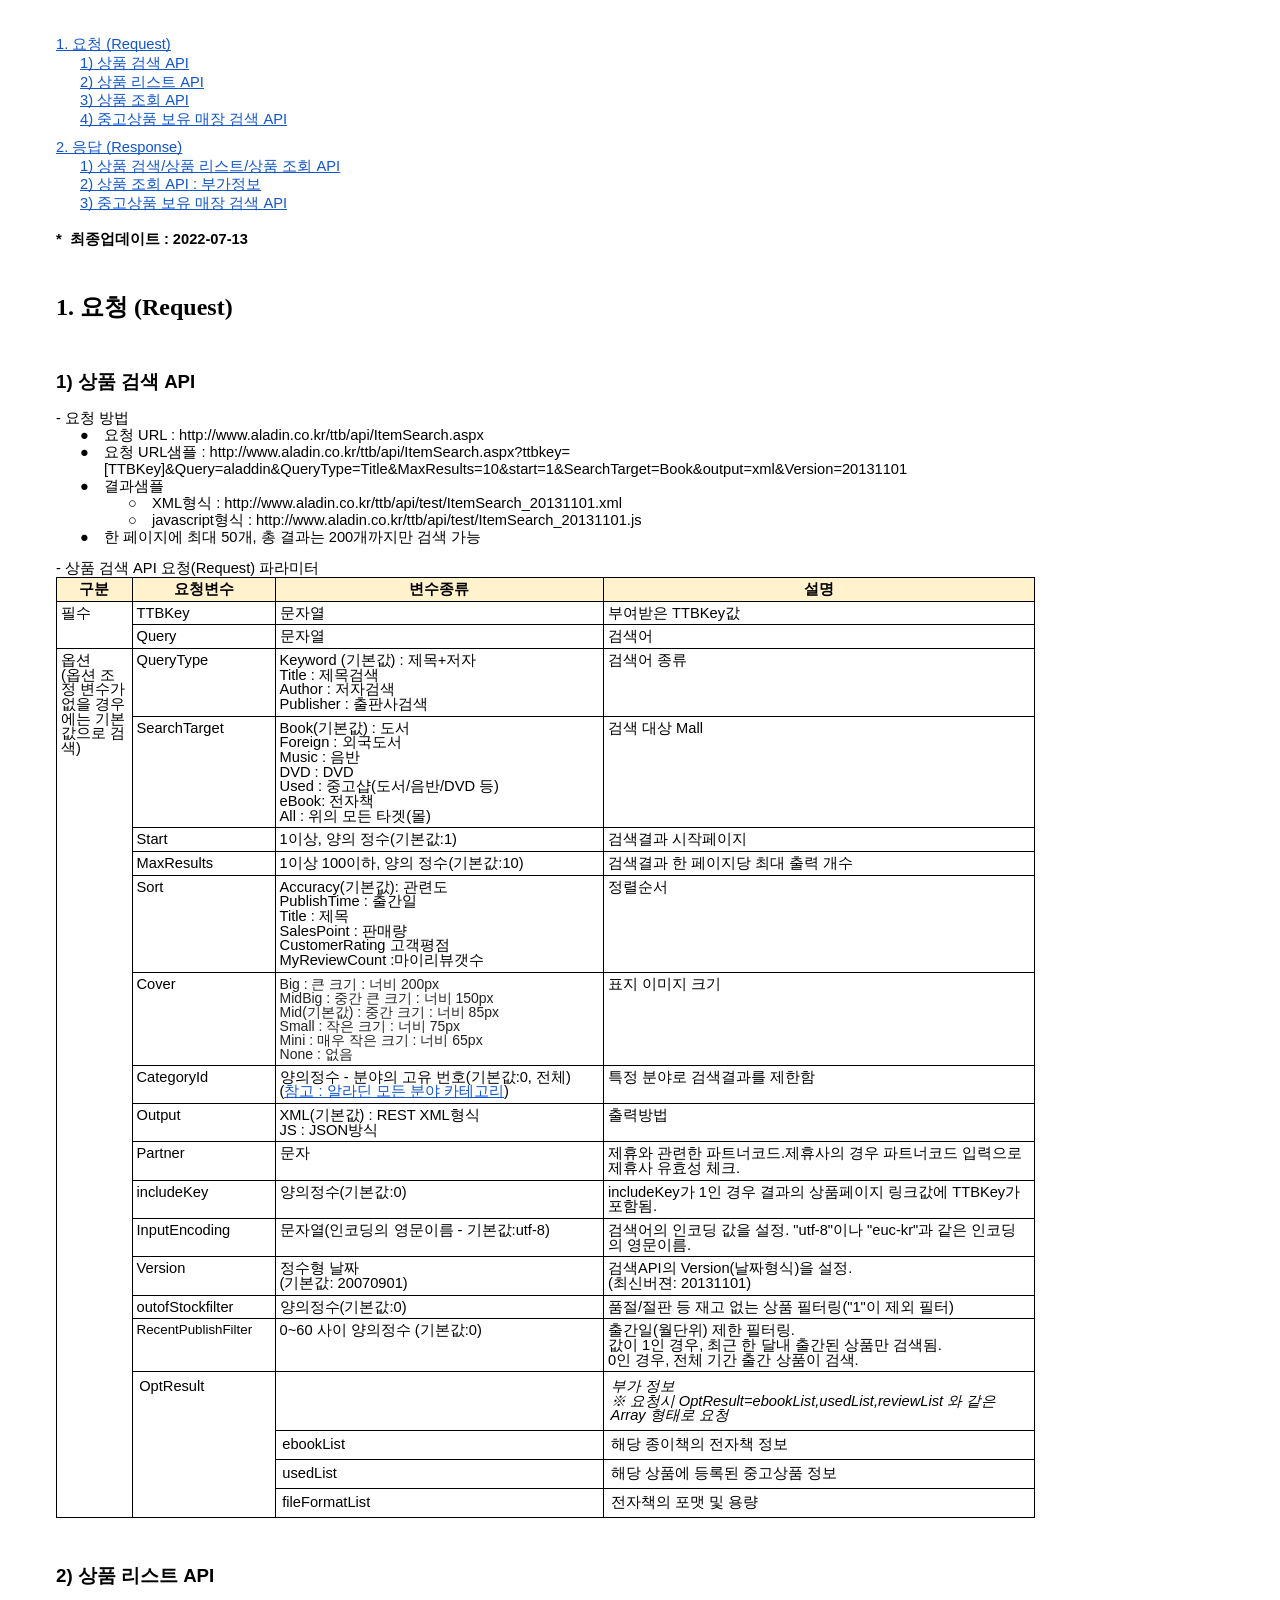
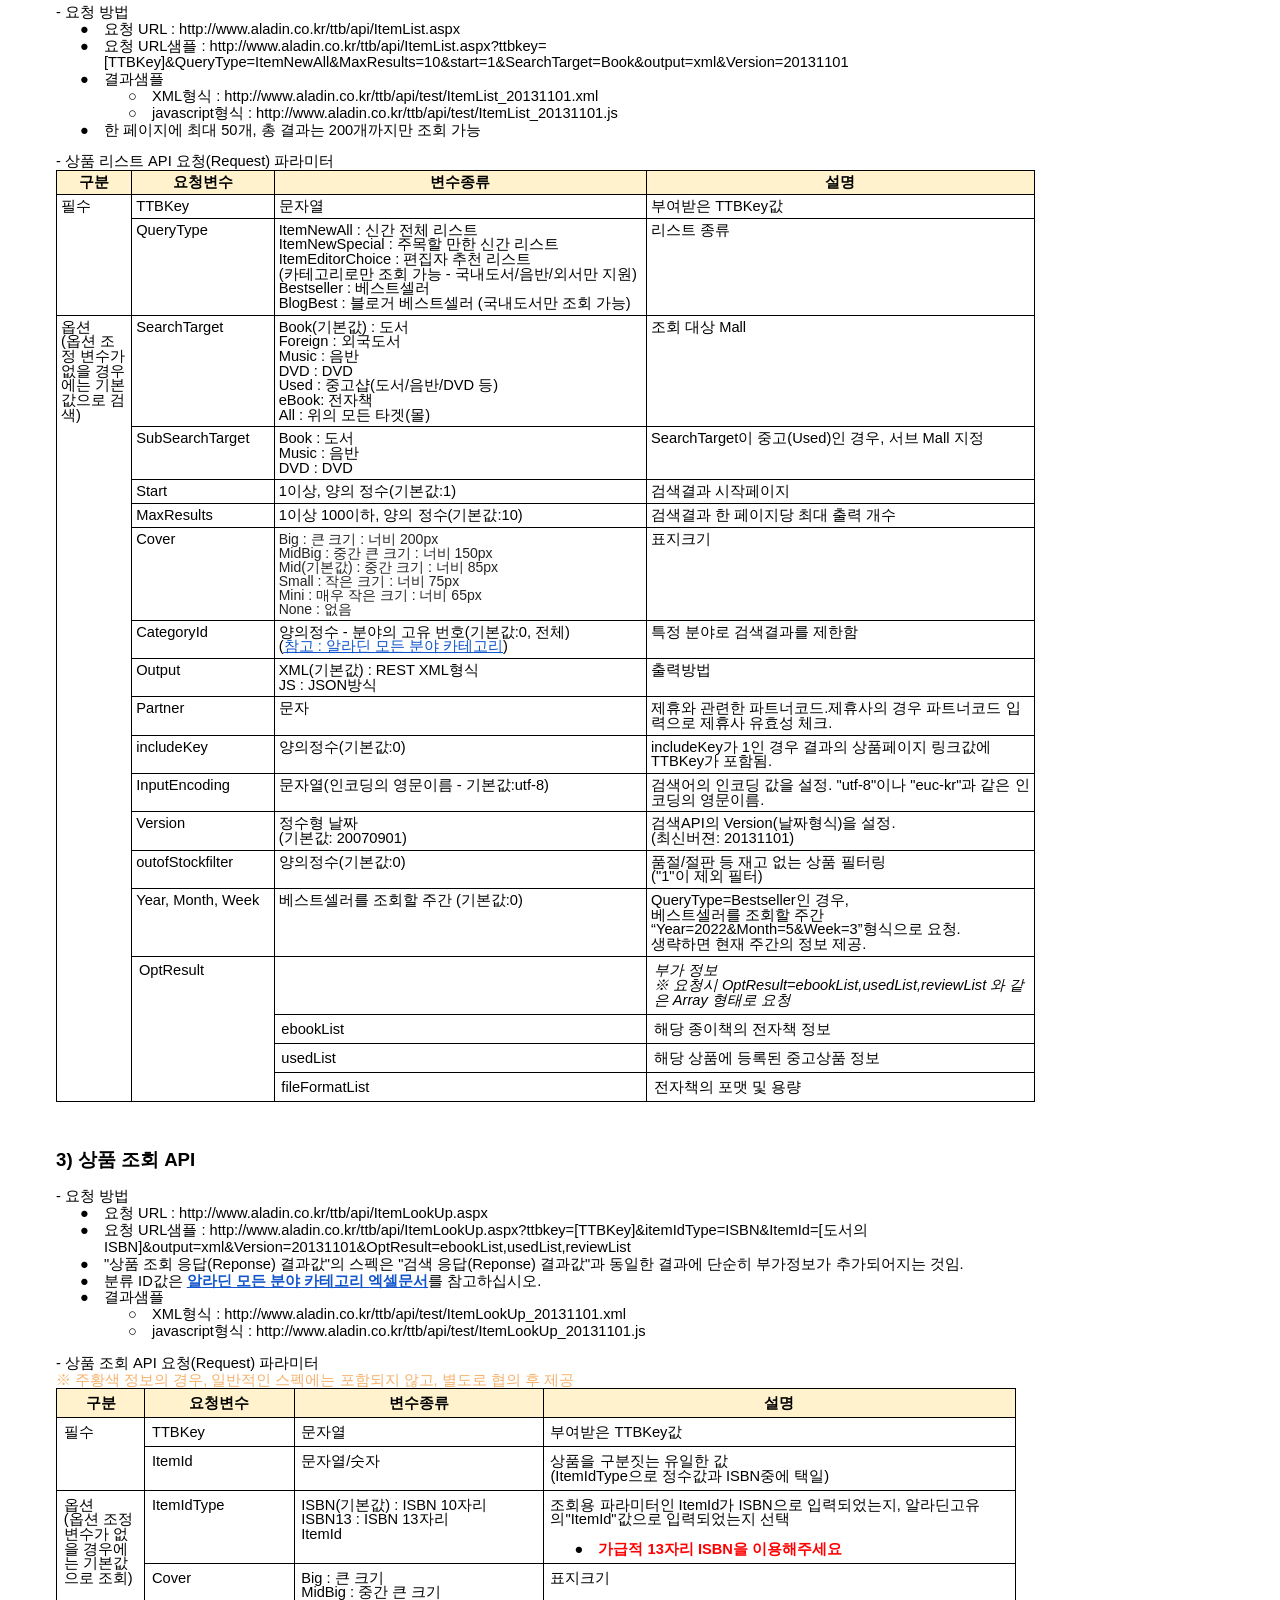
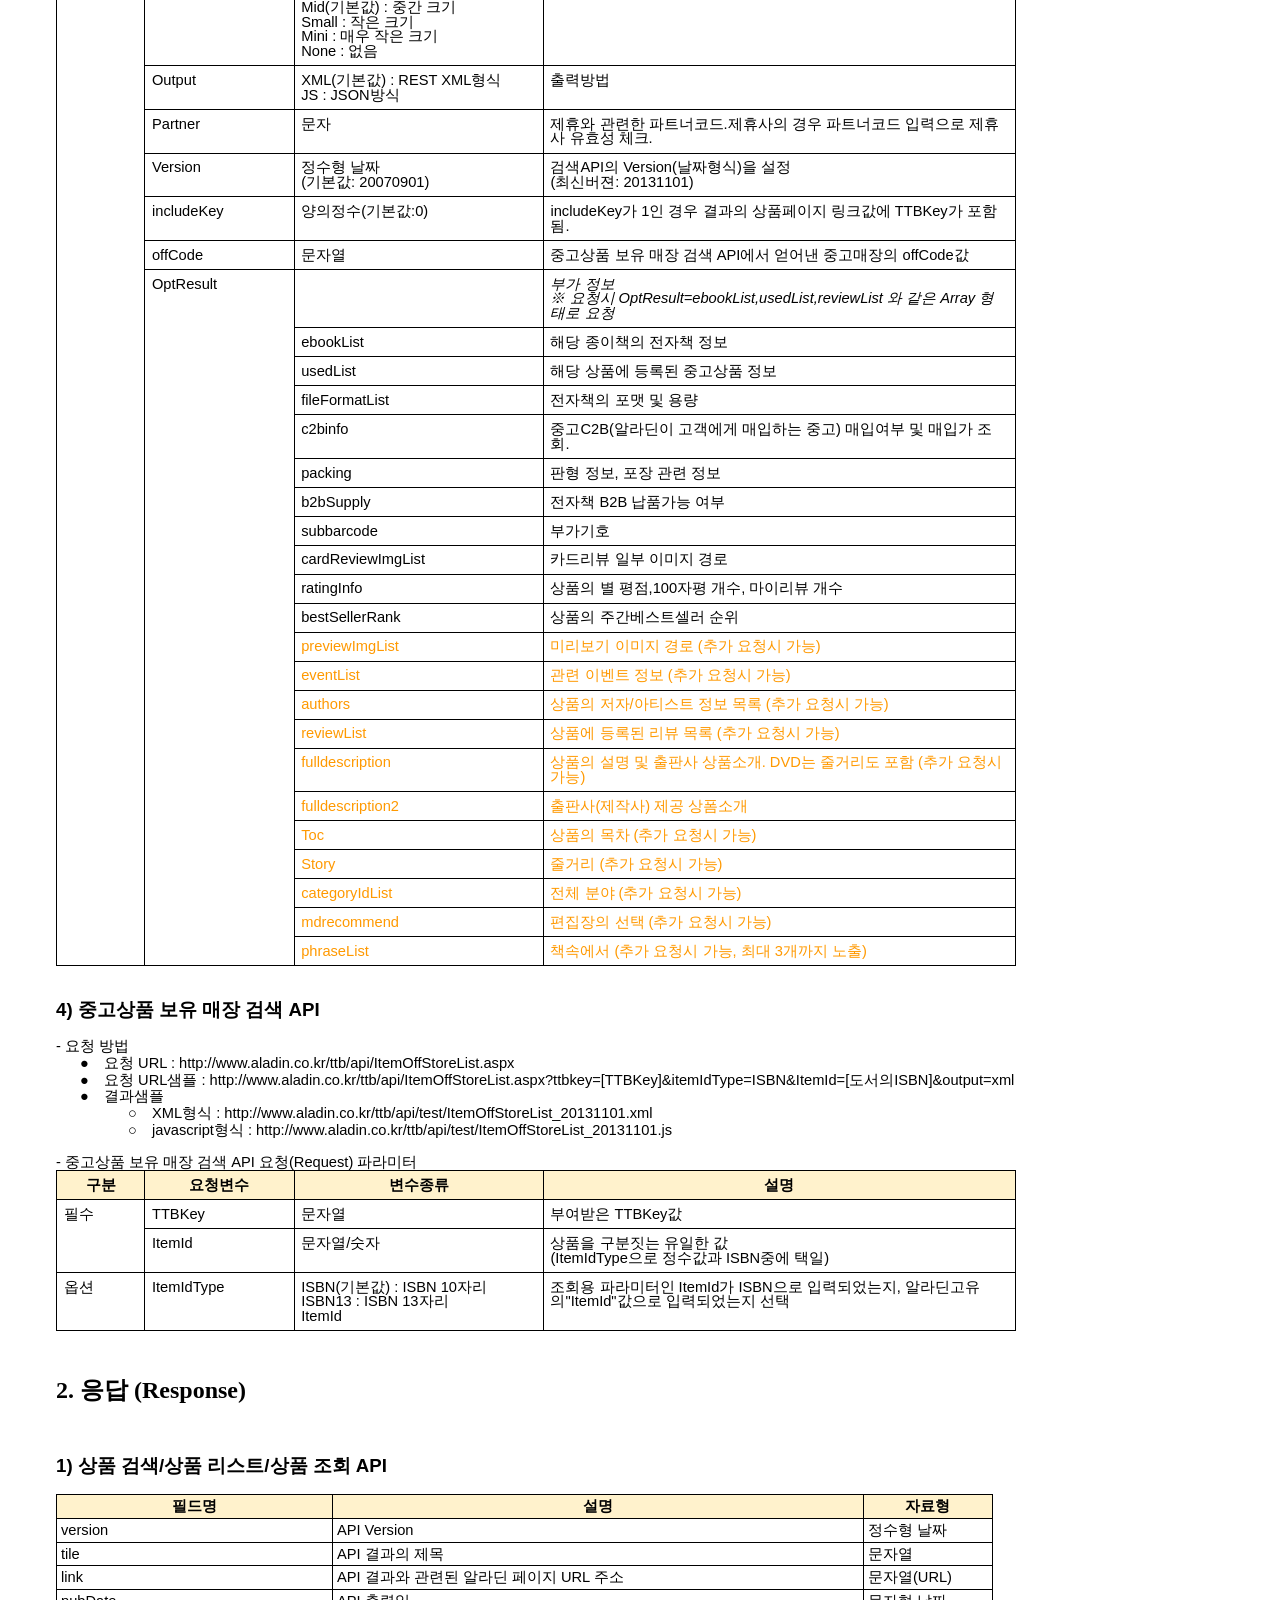
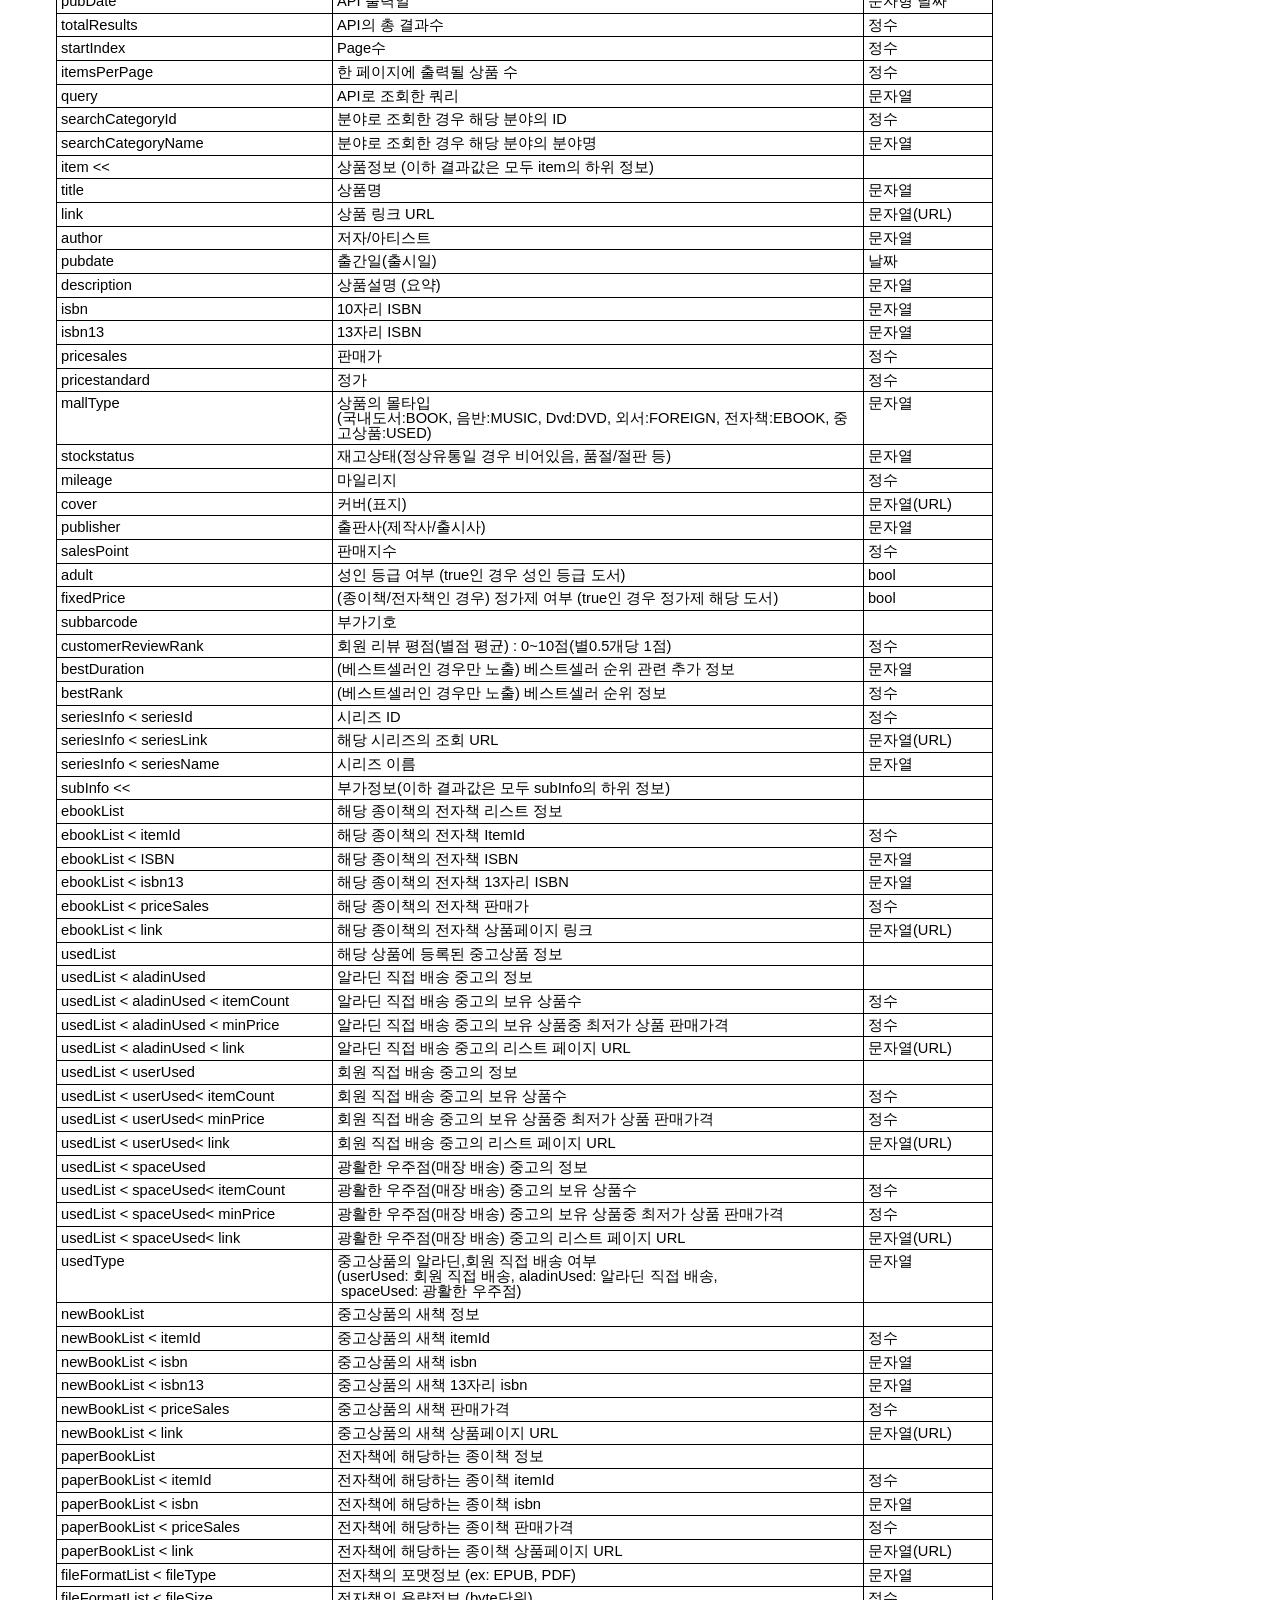
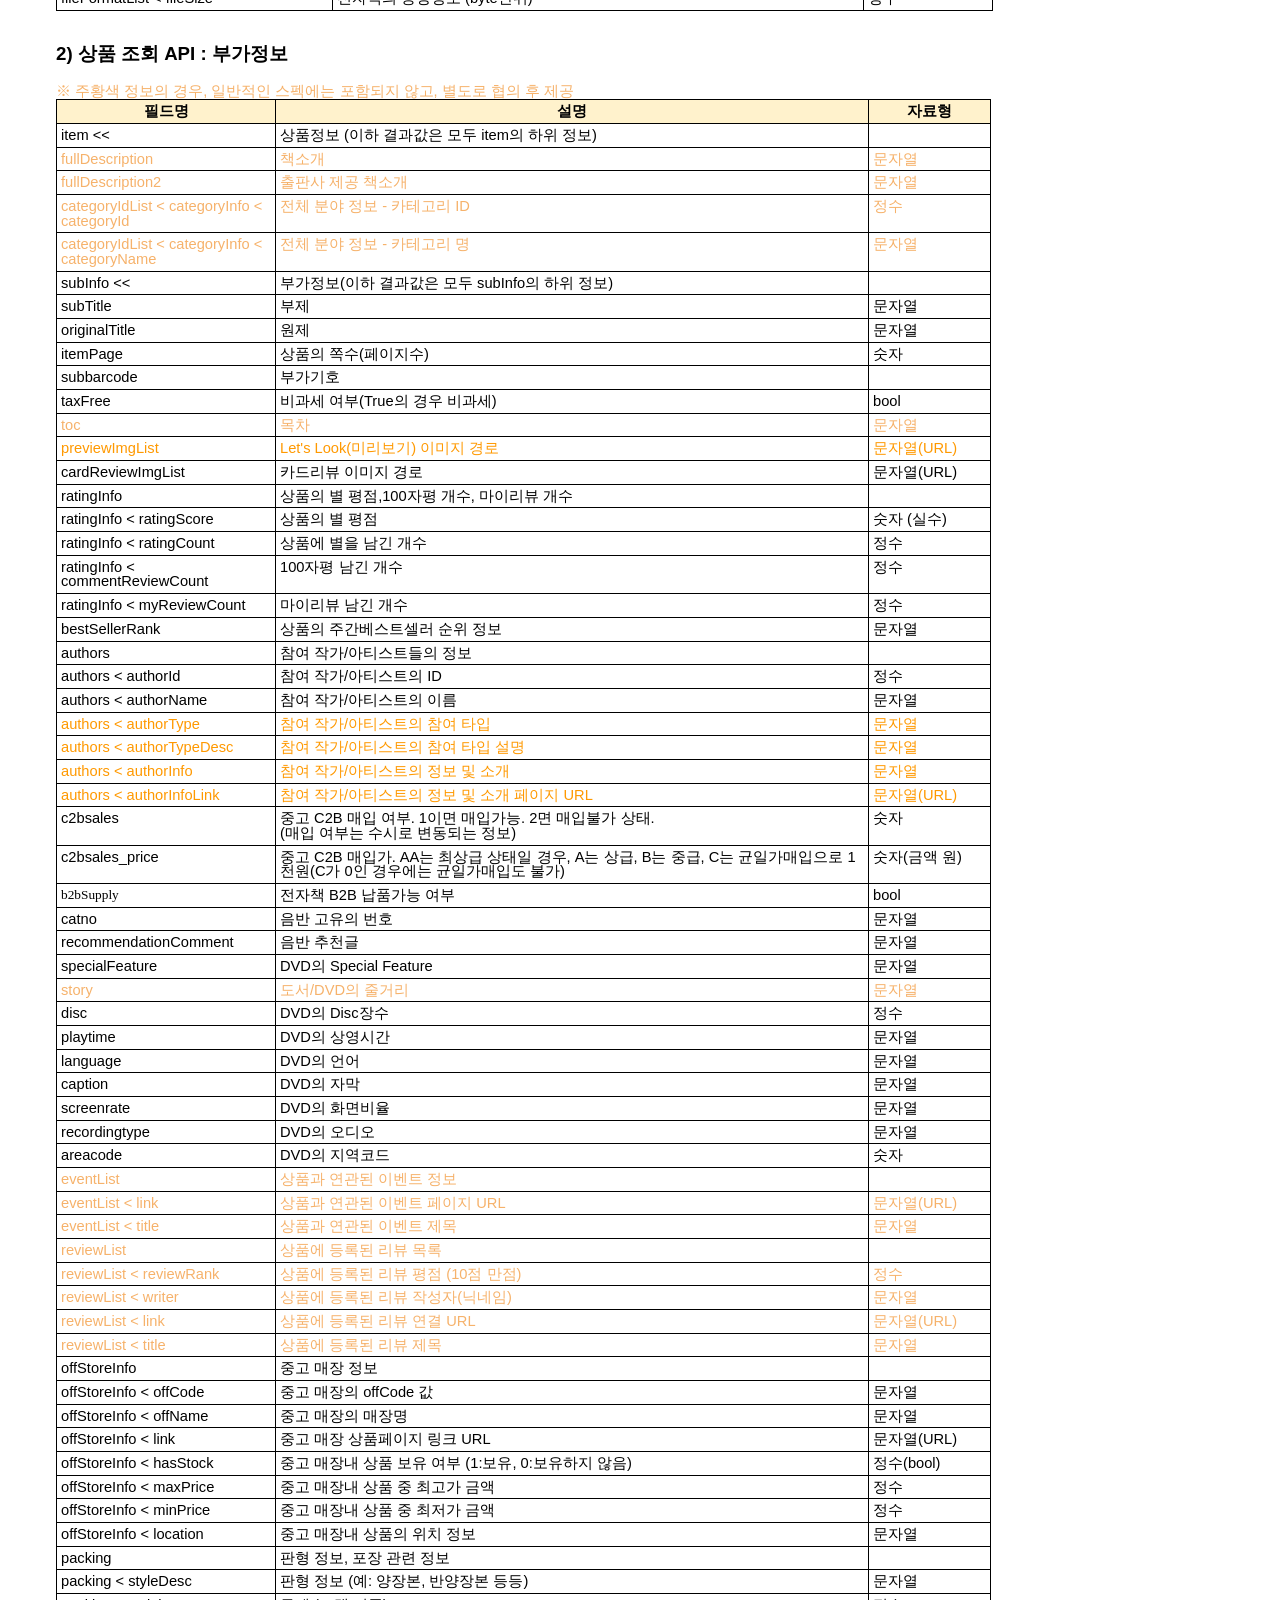
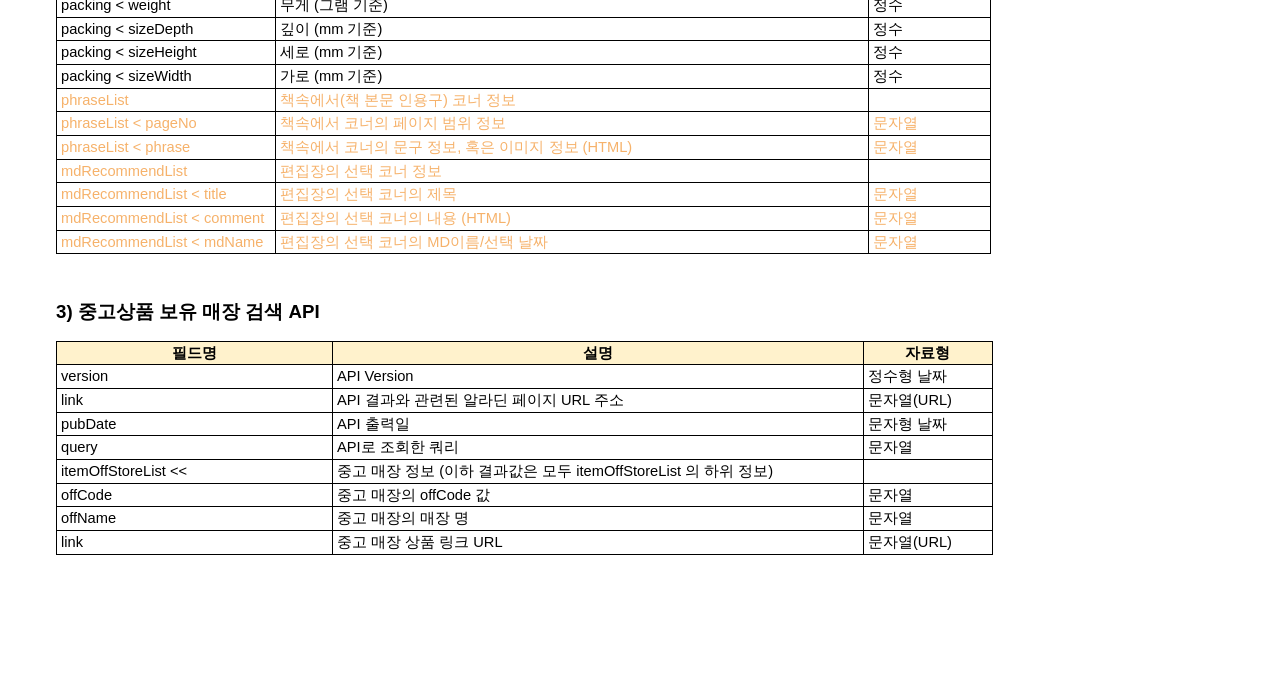
<file: OpenAPI.html>
<html><head><meta content="text/html; charset=UTF-8" http-equiv="content-type"><style type="text/css">.lst-kix_xhzfm6u7t49g-2>li:before{content:"\0025a0   "}.lst-kix_xhzfm6u7t49g-3>li:before{content:"\0025cf   "}.lst-kix_xhzfm6u7t49g-4>li:before{content:"\0025cb   "}.lst-kix_xhzfm6u7t49g-0>li:before{content:"\0025cf   "}.lst-kix_xhzfm6u7t49g-1>li:before{content:"\0025cb   "}ul.lst-kix_2pgjgyt98rm1-3{list-style-type:none}.lst-kix_nrh5lo80uymf-6>li:before{content:"\0025cf   "}ul.lst-kix_2pgjgyt98rm1-4{list-style-type:none}ul.lst-kix_2pgjgyt98rm1-5{list-style-type:none}ul.lst-kix_2pgjgyt98rm1-6{list-style-type:none}.lst-kix_xhzfm6u7t49g-8>li:before{content:"\0025a0   "}ul.lst-kix_2pgjgyt98rm1-7{list-style-type:none}ul.lst-kix_2pgjgyt98rm1-8{list-style-type:none}.lst-kix_nrh5lo80uymf-4>li:before{content:"\0025cb   "}.lst-kix_nrh5lo80uymf-5>li:before{content:"\0025a0   "}.lst-kix_xhzfm6u7t49g-6>li:before{content:"\0025cf   "}.lst-kix_nrh5lo80uymf-2>li:before{content:"\0025a0   "}.lst-kix_nrh5lo80uymf-3>li:before{content:"\0025cf   "}.lst-kix_xhzfm6u7t49g-5>li:before{content:"\0025a0   "}.lst-kix_xhzfm6u7t49g-7>li:before{content:"\0025cb   "}ul.lst-kix_2pgjgyt98rm1-0{list-style-type:none}ul.lst-kix_2pgjgyt98rm1-1{list-style-type:none}ul.lst-kix_2pgjgyt98rm1-2{list-style-type:none}ul.lst-kix_xhzfm6u7t49g-4{list-style-type:none}ul.lst-kix_xhzfm6u7t49g-5{list-style-type:none}.lst-kix_2pgjgyt98rm1-1>li:before{content:"\0025cb   "}.lst-kix_2pgjgyt98rm1-2>li:before{content:"\0025a0   "}ul.lst-kix_xhzfm6u7t49g-6{list-style-type:none}ul.lst-kix_xhzfm6u7t49g-7{list-style-type:none}ul.lst-kix_xhzfm6u7t49g-8{list-style-type:none}.lst-kix_2pgjgyt98rm1-0>li:before{content:"\0025cf   "}.lst-kix_2pgjgyt98rm1-3>li:before{content:"\0025cf   "}.lst-kix_2pgjgyt98rm1-4>li:before{content:"\0025cb   "}.lst-kix_nrh5lo80uymf-0>li:before{content:"\0025cf   "}.lst-kix_nrh5lo80uymf-1>li:before{content:"\0025cb   "}ul.lst-kix_xhzfm6u7t49g-0{list-style-type:none}ul.lst-kix_xhzfm6u7t49g-1{list-style-type:none}ul.lst-kix_xhzfm6u7t49g-2{list-style-type:none}ul.lst-kix_xhzfm6u7t49g-3{list-style-type:none}.lst-kix_ls7g8yqguijw-1>li:before{content:"\0025cb   "}.lst-kix_2pgjgyt98rm1-7>li:before{content:"\0025cb   "}.lst-kix_2pgjgyt98rm1-8>li:before{content:"\0025a0   "}.lst-kix_ls7g8yqguijw-2>li:before{content:"\0025a0   "}.lst-kix_2pgjgyt98rm1-5>li:before{content:"\0025a0   "}.lst-kix_2pgjgyt98rm1-6>li:before{content:"\0025cf   "}.lst-kix_ls7g8yqguijw-3>li:before{content:"\0025cf   "}.lst-kix_ls7g8yqguijw-5>li:before{content:"\0025a0   "}.lst-kix_ls7g8yqguijw-4>li:before{content:"\0025cb   "}ul.lst-kix_ls7g8yqguijw-0{list-style-type:none}ul.lst-kix_ls7g8yqguijw-1{list-style-type:none}.lst-kix_ls7g8yqguijw-7>li:before{content:"\0025cb   "}.lst-kix_ls7g8yqguijw-6>li:before{content:"\0025cf   "}.lst-kix_ls7g8yqguijw-0>li:before{content:"\0025cf   "}.lst-kix_ls7g8yqguijw-8>li:before{content:"\0025a0   "}ul.lst-kix_ls7g8yqguijw-6{list-style-type:none}ul.lst-kix_ls7g8yqguijw-7{list-style-type:none}ul.lst-kix_ls7g8yqguijw-8{list-style-type:none}ul.lst-kix_ls7g8yqguijw-2{list-style-type:none}ul.lst-kix_ls7g8yqguijw-3{list-style-type:none}ul.lst-kix_ls7g8yqguijw-4{list-style-type:none}ul.lst-kix_ls7g8yqguijw-5{list-style-type:none}ul.lst-kix_nrh5lo80uymf-2{list-style-type:none}ul.lst-kix_nrh5lo80uymf-3{list-style-type:none}ul.lst-kix_nrh5lo80uymf-0{list-style-type:none}ul.lst-kix_nrh5lo80uymf-1{list-style-type:none}ul.lst-kix_nrh5lo80uymf-6{list-style-type:none}ul.lst-kix_nrh5lo80uymf-7{list-style-type:none}li.li-bullet-0:before{margin-left:-18pt;white-space:nowrap;display:inline-block;min-width:18pt}ul.lst-kix_nrh5lo80uymf-4{list-style-type:none}ul.lst-kix_nrh5lo80uymf-5{list-style-type:none}.lst-kix_nrh5lo80uymf-7>li:before{content:"\0025cb   "}ul.lst-kix_nrh5lo80uymf-8{list-style-type:none}.lst-kix_nrh5lo80uymf-8>li:before{content:"\0025a0   "}ol{margin:0;padding:0}table td,table th{padding:0}.c47{border-right-style:solid;padding:3pt 3pt 3pt 3pt;border-bottom-color:#000000;border-top-width:1pt;border-right-width:1pt;border-left-color:#000000;vertical-align:top;border-right-color:#000000;border-left-width:1pt;border-top-style:solid;border-left-style:solid;border-bottom-width:1pt;width:54pt;border-top-color:#000000;border-bottom-style:solid}.c45{border-right-style:solid;padding:5pt 5pt 5pt 5pt;border-bottom-color:#000000;border-top-width:1pt;border-right-width:1pt;border-left-color:#000000;vertical-align:top;border-right-color:#000000;border-left-width:1pt;border-top-style:solid;border-left-style:solid;border-bottom-width:1pt;width:254.2pt;border-top-color:#000000;border-bottom-style:solid}.c14{border-right-style:solid;padding:5pt 5pt 5pt 5pt;border-bottom-color:#000000;border-top-width:1pt;border-right-width:1pt;border-left-color:#000000;vertical-align:top;border-right-color:#000000;border-left-width:1pt;border-top-style:solid;border-left-style:solid;border-bottom-width:1pt;width:176.2pt;border-top-color:#000000;border-bottom-style:solid}.c38{border-right-style:solid;padding:5pt 5pt 5pt 5pt;border-bottom-color:#000000;border-top-width:1pt;border-right-width:1pt;border-left-color:#000000;vertical-align:top;border-right-color:#000000;border-left-width:1pt;border-top-style:solid;border-left-style:solid;border-bottom-width:1pt;width:343.5pt;border-top-color:#000000;border-bottom-style:solid}.c21{border-right-style:solid;padding:3pt 3pt 3pt 3pt;border-bottom-color:#000000;border-top-width:1pt;border-right-width:1pt;border-left-color:#000000;vertical-align:top;border-right-color:#000000;border-left-width:1pt;border-top-style:solid;border-left-style:solid;border-bottom-width:1pt;width:292pt;border-top-color:#000000;border-bottom-style:solid}.c9{border-right-style:solid;padding:3pt 3pt 3pt 3pt;border-bottom-color:#000000;border-top-width:1pt;border-right-width:1pt;border-left-color:#000000;vertical-align:top;border-right-color:#000000;border-left-width:1pt;border-top-style:solid;border-left-style:solid;border-bottom-width:1pt;width:200.2pt;border-top-color:#000000;border-bottom-style:solid}.c32{border-right-style:solid;padding:5pt 5pt 5pt 5pt;border-bottom-color:#000000;border-top-width:1pt;border-right-width:1pt;border-left-color:#000000;vertical-align:top;border-right-color:#000000;border-left-width:1pt;border-top-style:solid;border-left-style:solid;border-bottom-width:1pt;width:54pt;border-top-color:#000000;border-bottom-style:solid}.c7{border-right-style:solid;padding:3pt 3pt 3pt 3pt;border-bottom-color:#000000;border-top-width:1pt;border-right-width:1pt;border-left-color:#000000;vertical-align:top;border-right-color:#000000;border-left-width:1pt;border-top-style:solid;border-left-style:solid;border-bottom-width:1pt;width:90pt;border-top-color:#000000;border-bottom-style:solid}.c11{border-right-style:solid;padding:5pt 5pt 5pt 5pt;border-bottom-color:#000000;border-top-width:1pt;border-right-width:1pt;border-left-color:#000000;vertical-align:top;border-right-color:#000000;border-left-width:1pt;border-top-style:solid;border-left-style:solid;border-bottom-width:1pt;width:292pt;border-top-color:#000000;border-bottom-style:solid}.c19{border-right-style:solid;padding:3pt 3pt 3pt 3pt;border-bottom-color:#000000;border-top-width:1pt;border-right-width:1pt;border-left-color:#000000;vertical-align:top;border-right-color:#000000;border-left-width:1pt;border-top-style:solid;border-left-style:solid;border-bottom-width:1pt;width:98.2pt;border-top-color:#000000;border-bottom-style:solid}.c52{border-right-style:solid;padding:5pt 5pt 5pt 5pt;border-bottom-color:#000000;border-top-width:1pt;border-right-width:1pt;border-left-color:#000000;vertical-align:top;border-right-color:#000000;border-left-width:1pt;border-top-style:solid;border-left-style:solid;border-bottom-width:1pt;width:290pt;border-top-color:#000000;border-bottom-style:solid}.c34{border-right-style:solid;padding:5pt 5pt 5pt 5pt;border-bottom-color:#000000;border-top-width:1pt;border-right-width:1pt;border-left-color:#000000;vertical-align:top;border-right-color:#000000;border-left-width:1pt;border-top-style:solid;border-left-style:solid;border-bottom-width:1pt;width:98.2pt;border-top-color:#000000;border-bottom-style:solid}.c26{border-right-style:solid;padding:3pt 3pt 3pt 3pt;border-bottom-color:#000000;border-top-width:1pt;border-right-width:1pt;border-left-color:#000000;vertical-align:top;border-right-color:#000000;border-left-width:1pt;border-top-style:solid;border-left-style:solid;border-bottom-width:1pt;width:254.2pt;border-top-color:#000000;border-bottom-style:solid}.c43{border-right-style:solid;padding:3pt 3pt 3pt 3pt;border-bottom-color:#000000;border-top-width:1pt;border-right-width:1pt;border-left-color:#000000;vertical-align:top;border-right-color:#000000;border-left-width:1pt;border-top-style:solid;border-left-style:solid;border-bottom-width:1pt;width:98pt;border-top-color:#000000;border-bottom-style:solid}.c42{border-right-style:solid;padding:3pt 3pt 3pt 3pt;border-bottom-color:#000000;border-top-width:1pt;border-right-width:1pt;border-left-color:#000000;vertical-align:top;border-right-color:#000000;border-left-width:1pt;border-top-style:solid;border-left-style:solid;border-bottom-width:1pt;width:325.5pt;border-top-color:#000000;border-bottom-style:solid}.c53{border-right-style:solid;padding:5pt 5pt 5pt 5pt;border-bottom-color:#000000;border-top-width:1pt;border-right-width:1pt;border-left-color:#000000;vertical-align:top;border-right-color:#000000;border-left-width:1pt;border-top-style:solid;border-left-style:solid;border-bottom-width:1pt;width:98pt;border-top-color:#000000;border-bottom-style:solid}.c12{border-right-style:solid;padding:3pt 3pt 3pt 3pt;border-bottom-color:#000000;border-top-width:1pt;border-right-width:1pt;border-left-color:#000000;vertical-align:top;border-right-color:#000000;border-left-width:1pt;border-top-style:solid;border-left-style:solid;border-bottom-width:1pt;width:157.5pt;border-top-color:#000000;border-bottom-style:solid}.c13{border-right-style:solid;padding:3pt 3pt 3pt 3pt;border-bottom-color:#000000;border-top-width:1pt;border-right-width:1pt;border-left-color:#000000;vertical-align:top;border-right-color:#000000;border-left-width:1pt;border-top-style:solid;border-left-style:solid;border-bottom-width:1pt;width:438pt;border-top-color:#000000;border-bottom-style:solid}.c27{border-right-style:solid;padding:3pt 3pt 3pt 3pt;border-bottom-color:#000000;border-top-width:1pt;border-right-width:1pt;border-left-color:#000000;vertical-align:top;border-right-color:#000000;border-left-width:1pt;border-top-style:solid;border-left-style:solid;border-bottom-width:1pt;width:290pt;border-top-color:#000000;border-bottom-style:solid}.c1{border-right-style:solid;padding:5pt 5pt 5pt 5pt;border-bottom-color:#000000;border-top-width:1pt;border-right-width:1pt;border-left-color:#000000;vertical-align:top;border-right-color:#000000;border-left-width:1pt;border-top-style:solid;border-left-style:solid;border-bottom-width:1pt;width:101.2pt;border-top-color:#000000;border-bottom-style:solid}.c15{border-right-style:solid;padding:5pt 5pt 5pt 5pt;border-bottom-color:#000000;border-top-width:1pt;border-right-width:1pt;border-left-color:#000000;vertical-align:top;border-right-color:#000000;border-left-width:1pt;border-top-style:solid;border-left-style:solid;border-bottom-width:1pt;width:55.5pt;border-top-color:#000000;border-bottom-style:solid}.c41{border-right-style:solid;padding:5pt 5pt 5pt 5pt;border-bottom-color:#000000;border-top-width:1pt;border-right-width:1pt;border-left-color:#000000;vertical-align:top;border-right-color:#000000;border-left-width:1pt;border-top-style:solid;border-left-style:solid;border-bottom-width:1pt;width:325.5pt;border-top-color:#000000;border-bottom-style:solid}.c18{border-right-style:solid;padding:3pt 3pt 3pt 3pt;border-bottom-color:#000000;border-top-width:1pt;border-right-width:1pt;border-left-color:#000000;vertical-align:top;border-right-color:#000000;border-left-width:1pt;border-top-style:solid;border-left-style:solid;border-bottom-width:1pt;width:84.8pt;border-top-color:#000000;border-bottom-style:solid}.c3{border-right-style:solid;padding:3pt 3pt 3pt 3pt;border-bottom-color:#000000;border-top-width:1pt;border-right-width:1pt;border-left-color:#000000;vertical-align:top;border-right-color:#000000;border-left-width:1pt;border-top-style:solid;border-left-style:solid;border-bottom-width:1pt;width:391.5pt;border-top-color:#000000;border-bottom-style:solid}.c22{background-color:#e7e7e7;color:#333333;font-weight:400;text-decoration:none;vertical-align:baseline;font-size:9pt;font-family:"Dotum";font-style:normal}.c46{color:#000000;font-weight:400;text-decoration:none;vertical-align:baseline;font-size:10pt;font-family:"Arial";font-style:normal}.c23{color:#222222;font-weight:400;text-decoration:none;vertical-align:baseline;font-size:10.5pt;font-family:"Arial";font-style:normal}.c8{color:#000000;font-weight:700;text-decoration:none;vertical-align:baseline;font-size:18pt;font-family:"Trebuchet MS";font-style:normal}.c44{color:#000000;font-weight:700;text-decoration:none;vertical-align:baseline;font-size:11pt;font-family:"Arial";font-style:normal}.c29{margin-left:18pt;padding-top:3pt;padding-bottom:0pt;line-height:1.0;orphans:2;widows:2;text-align:left}.c59{margin-left:18pt;padding-top:3pt;padding-bottom:4pt;line-height:1.0;orphans:2;widows:2;text-align:left}.c33{color:#000000;font-weight:400;text-decoration:none;vertical-align:baseline;font-size:11pt;font-family:"Arial";font-style:italic}.c6{color:#f6b26b;font-weight:400;text-decoration:none;vertical-align:baseline;font-size:11pt;font-family:"Arial";font-style:normal}.c55{color:#ff0000;font-weight:700;text-decoration:none;vertical-align:baseline;font-size:11pt;font-family:"Arial";font-style:normal}.c48{color:#000000;font-weight:700;text-decoration:none;vertical-align:baseline;font-size:14pt;font-family:"Arial";font-style:normal}.c0{color:#000000;font-weight:400;text-decoration:none;vertical-align:baseline;font-size:11pt;font-family:"Arial";font-style:normal}.c24{color:#ff9900;font-weight:400;text-decoration:none;vertical-align:baseline;font-size:11pt;font-family:"Arial";font-style:normal}.c54{padding-top:10pt;padding-bottom:0pt;line-height:1.0;orphans:2;widows:2;text-align:left}.c10{margin-left:72pt;padding-top:0pt;padding-bottom:0pt;line-height:1.15;padding-left:0pt;text-align:left}.c60{padding-top:4pt;padding-bottom:0pt;line-height:1.0;orphans:2;widows:2;text-align:left}.c20{margin-left:36pt;padding-top:0pt;padding-bottom:0pt;line-height:1.15;padding-left:0pt;text-align:left}.c39{font-weight:400;vertical-align:baseline;font-size:11pt;font-family:"Arial";font-style:normal}.c57{background-color:#ffffff;font-size:10pt;font-family:"Verdana";font-weight:400}.c25{padding-top:0pt;padding-bottom:0pt;line-height:1.0;text-align:center}.c36{border-spacing:0;border-collapse:collapse;margin-right:auto}.c2{padding-top:0pt;padding-bottom:0pt;line-height:1.0;text-align:left}.c49{padding-top:10pt;padding-bottom:0pt;line-height:1.15;text-align:left}.c17{text-decoration-skip-ink:none;-webkit-text-decoration-skip:none;color:#1155cc;text-decoration:underline}.c16{padding-top:0pt;padding-bottom:0pt;line-height:1.5;text-align:left}.c37{padding-top:0pt;padding-bottom:0pt;line-height:1.15;text-align:left}.c50{background-color:#ffffff;max-width:733.9pt;padding:7.1pt 72pt 72pt 36pt}.c31{color:inherit;text-decoration:inherit}.c58{margin-left:36pt;padding-left:0pt}.c35{padding:0;margin:0}.c62{orphans:2;widows:2}.c40{color:#222222;font-size:10.5pt}.c63{font-weight:700}.c4{height:0pt}.c51{font-style:italic}.c5{height:11pt}.c30{background-color:#fff2cc}.c56{height:23pt}.c28{height:21pt}.c61{color:#f6b26b}.title{padding-top:0pt;color:#000000;font-size:26pt;padding-bottom:3pt;font-family:"Arial";line-height:1.15;page-break-after:avoid;orphans:2;widows:2;text-align:left}.subtitle{padding-top:0pt;color:#666666;font-size:15pt;padding-bottom:16pt;font-family:"Arial";line-height:1.15;page-break-after:avoid;orphans:2;widows:2;text-align:left}li{color:#000000;font-size:11pt;font-family:"Arial"}p{margin:0;color:#000000;font-size:11pt;font-family:"Arial"}h1{padding-top:20pt;color:#000000;font-size:20pt;padding-bottom:6pt;font-family:"Arial";line-height:1.15;page-break-after:avoid;orphans:2;widows:2;text-align:left}h2{padding-top:18pt;color:#000000;font-size:16pt;padding-bottom:6pt;font-family:"Arial";line-height:1.15;page-break-after:avoid;orphans:2;widows:2;text-align:left}h3{padding-top:16pt;color:#434343;font-size:14pt;padding-bottom:4pt;font-family:"Arial";line-height:1.15;page-break-after:avoid;orphans:2;widows:2;text-align:left}h4{padding-top:14pt;color:#666666;font-size:12pt;padding-bottom:4pt;font-family:"Arial";line-height:1.15;page-break-after:avoid;orphans:2;widows:2;text-align:left}h5{padding-top:12pt;color:#666666;font-size:11pt;padding-bottom:4pt;font-family:"Arial";line-height:1.15;page-break-after:avoid;orphans:2;widows:2;text-align:left}h6{padding-top:12pt;color:#666666;font-size:11pt;padding-bottom:4pt;font-family:"Arial";line-height:1.15;page-break-after:avoid;font-style:italic;orphans:2;widows:2;text-align:left}</style></head><body class="c50 doc-content"><p class="c37 c5"><span class="c0"></span></p><p class="c60"><span class="c17"><a class="c31" href="#h.npqn2iowpse8">1. &#50836;&#52397; (Request)</a></span></p><p class="c29"><span class="c17"><a class="c31" href="#h.fd38pe8i9m73">1) &#49345;&#54408; &#44160;&#49353; API</a></span></p><p class="c29"><span class="c17"><a class="c31" href="#h.w6t6rygqecxx">2) &#49345;&#54408; &#47532;&#49828;&#53944; API</a></span></p><p class="c29"><span class="c17"><a class="c31" href="#h.2f7etqflu8ww">3) &#49345;&#54408; &#51312;&#54924; API</a></span></p><p class="c29"><span class="c17"><a class="c31" href="#h.lvpelp6ryb3l">4) &#51473;&#44256;&#49345;&#54408; &#48372;&#50976; &#47588;&#51109; &#44160;&#49353; API</a></span></p><p class="c54"><span class="c17"><a class="c31" href="#h.2zkjkbprkyr">2. &#51025;&#45813; (Response)</a></span></p><p class="c29"><span class="c17"><a class="c31" href="#h.rwqmubemczrb">1) &#49345;&#54408; &#44160;&#49353;/&#49345;&#54408; &#47532;&#49828;&#53944;/&#49345;&#54408; &#51312;&#54924; API</a></span></p><p class="c29"><span class="c17"><a class="c31" href="#h.wzyr9o7mof2u">2) &#49345;&#54408; &#51312;&#54924; API : &#48512;&#44032;&#51221;&#48372;</a></span></p><p class="c59"><span class="c17"><a class="c31" href="#h.ruhpedi8c4yy">3) &#51473;&#44256;&#49345;&#54408; &#48372;&#50976; &#47588;&#51109; &#44160;&#49353; API</a></span></p><p class="c37 c5"><span class="c0"></span></p><p class="c37"><span class="c44">* &nbsp;&#52572;&#51333;&#50629;&#45936;&#51060;&#53944; : 2022-07-13</span></p><p class="c37 c5"><span class="c44"></span></p><h1 class="c49" id="h.npqn2iowpse8"><span class="c8">1. &#50836;&#52397; (Request)</span></h1><p class="c37 c5"><span class="c0"></span></p><h2 class="c37" id="h.fd38pe8i9m73"><span class="c48">1) &#49345;&#54408; &#44160;&#49353; API</span></h2><p class="c37"><span class="c0">- &#50836;&#52397; &#48169;&#48277;</span></p><ul class="c35 lst-kix_ls7g8yqguijw-0 start"><li class="c20 li-bullet-0"><span class="c0">&#50836;&#52397; URL : http://www.aladin.co.kr/ttb/api/ItemSearch.aspx</span></li><li class="c20 li-bullet-0"><span class="c0">&#50836;&#52397; URL&#49368;&#54540; : http://www.aladin.co.kr/ttb/api/ItemSearch.aspx?ttbkey=[TTBKey]&amp;Query=aladdin&amp;QueryType=Title&amp;MaxResults=10&amp;start=1&amp;SearchTarget=Book&amp;output=xml&amp;Version=20131101</span></li><li class="c20 li-bullet-0"><span class="c0">&#44208;&#44284;&#49368;&#54540;</span></li></ul><ul class="c35 lst-kix_ls7g8yqguijw-1 start"><li class="c10 li-bullet-0"><span class="c0">XML&#54805;&#49885; : http://www.aladin.co.kr/ttb/api/test/ItemSearch_20131101.xml</span></li><li class="c10 li-bullet-0"><span class="c0">javascript&#54805;&#49885; : http://www.aladin.co.kr/ttb/api/test/ItemSearch_20131101.js</span></li></ul><ul class="c35 lst-kix_ls7g8yqguijw-0"><li class="c20 li-bullet-0"><span class="c0">&#54620; &#54168;&#51060;&#51648;&#50640; &#52572;&#45824; 50&#44060;, &#52509; &#44208;&#44284;&#45716; 200&#44060;&#44620;&#51648;&#47564; &#44160;&#49353; &#44032;&#45733;</span></li></ul><p class="c37 c5"><span class="c0"></span></p><p class="c37"><span class="c0">- &#49345;&#54408; &#44160;&#49353; API &#50836;&#52397;(Request) &#54028;&#46972;&#48120;&#53552;</span></p><table class="c36"><tr class="c4"><td class="c47 c30" colspan="1" rowspan="1"><p class="c25"><span class="c44">&#44396;&#48516;</span></p></td><td class="c19 c30" colspan="1" rowspan="1"><p class="c25"><span class="c44">&#50836;&#52397;&#48320;&#49688;</span></p></td><td class="c26 c30" colspan="1" rowspan="1"><p class="c25"><span class="c44">&#48320;&#49688;&#51333;&#47448;</span></p></td><td class="c42 c30" colspan="1" rowspan="1"><p class="c25"><span class="c44">&#49444;&#47749;</span></p></td></tr><tr class="c4"><td class="c47" colspan="1" rowspan="2"><p class="c2"><span class="c0">&#54596;&#49688;</span></p></td><td class="c19" colspan="1" rowspan="1"><p class="c2"><span class="c0">TTBKey</span></p></td><td class="c26" colspan="1" rowspan="1"><p class="c2"><span class="c0">&#47928;&#51088;&#50676;</span></p></td><td class="c42" colspan="1" rowspan="1"><p class="c2"><span class="c0">&#48512;&#50668;&#48155;&#51008; TTBKey&#44050;</span></p></td></tr><tr class="c4"><td class="c19" colspan="1" rowspan="1"><p class="c2"><span class="c0">Query</span></p></td><td class="c26" colspan="1" rowspan="1"><p class="c2"><span class="c0">&#47928;&#51088;&#50676;</span></p></td><td class="c42" colspan="1" rowspan="1"><p class="c2"><span class="c0">&#44160;&#49353;&#50612;</span></p></td></tr><tr class="c4"><td class="c47" colspan="1" rowspan="18"><p class="c2"><span class="c0">&#50741;&#49496;</span></p><p class="c2"><span class="c0">(&#50741;&#49496; &#51312;&#51221; &#48320;&#49688;&#44032; &#50630;&#51012; &#44221;&#50864;&#50640;&#45716; &#44592;&#48376;&#44050;&#51004;&#47196; &#44160;&#49353;)</span></p></td><td class="c19" colspan="1" rowspan="1"><p class="c2"><span class="c0">QueryType</span></p></td><td class="c26" colspan="1" rowspan="1"><p class="c2"><span class="c0">Keyword (&#44592;&#48376;&#44050;) : &#51228;&#47785;+&#51200;&#51088;</span></p><p class="c2"><span class="c0">Title : &#51228;&#47785;&#44160;&#49353;</span></p><p class="c2"><span class="c0">Author : &#51200;&#51088;&#44160;&#49353;</span></p><p class="c2"><span class="c0">Publisher : &#52636;&#54032;&#49324;&#44160;&#49353;</span></p></td><td class="c42" colspan="1" rowspan="1"><p class="c2"><span class="c0">&#44160;&#49353;&#50612; &#51333;&#47448;</span></p></td></tr><tr class="c4"><td class="c19" colspan="1" rowspan="1"><p class="c2"><span class="c0">SearchTarget</span></p></td><td class="c26" colspan="1" rowspan="1"><p class="c2"><span class="c0">Book(&#44592;&#48376;&#44050;) : &#46020;&#49436;</span></p><p class="c2"><span class="c0">Foreign : &#50808;&#44397;&#46020;&#49436;</span></p><p class="c2"><span class="c0">Music : &#51020;&#48152;</span></p><p class="c2"><span class="c0">DVD : DVD</span></p><p class="c2"><span class="c0">Used : &#51473;&#44256;&#49397;(&#46020;&#49436;/&#51020;&#48152;/DVD &#46321;)</span></p><p class="c2"><span class="c0">eBook: &#51204;&#51088;&#52293;</span></p><p class="c2"><span class="c0">All : &#50948;&#51032; &#47784;&#46304; &#53440;&#44191;(&#47792;)</span></p></td><td class="c42" colspan="1" rowspan="1"><p class="c2"><span class="c0">&#44160;&#49353; &#45824;&#49345; Mall</span></p></td></tr><tr class="c4"><td class="c19" colspan="1" rowspan="1"><p class="c2"><span class="c0">Start</span></p></td><td class="c26" colspan="1" rowspan="1"><p class="c2"><span class="c0">1&#51060;&#49345;, &#50577;&#51032; &#51221;&#49688;(&#44592;&#48376;&#44050;:1)</span></p></td><td class="c42" colspan="1" rowspan="1"><p class="c2"><span class="c0">&#44160;&#49353;&#44208;&#44284; &#49884;&#51089;&#54168;&#51060;&#51648;</span></p></td></tr><tr class="c4"><td class="c19" colspan="1" rowspan="1"><p class="c2"><span class="c0">MaxResults</span></p></td><td class="c26" colspan="1" rowspan="1"><p class="c2"><span class="c0">1&#51060;&#49345; 100&#51060;&#54616;, &#50577;&#51032; &#51221;&#49688;(&#44592;&#48376;&#44050;:10)</span></p></td><td class="c42" colspan="1" rowspan="1"><p class="c2"><span class="c0">&#44160;&#49353;&#44208;&#44284; &#54620; &#54168;&#51060;&#51648;&#45817; &#52572;&#45824; &#52636;&#47141; &#44060;&#49688;</span></p></td></tr><tr class="c4"><td class="c19" colspan="1" rowspan="1"><p class="c2"><span class="c0">Sort</span></p></td><td class="c26" colspan="1" rowspan="1"><p class="c2"><span class="c0">Accuracy(&#44592;&#48376;&#44050;): &#44288;&#47144;&#46020;</span></p><p class="c2"><span class="c0">PublishTime : &#52636;&#44036;&#51068;</span></p><p class="c2"><span class="c0">Title : &#51228;&#47785;</span></p><p class="c2"><span class="c0">SalesPoint : &#54032;&#47588;&#47049;</span></p><p class="c2"><span class="c0">CustomerRating &#44256;&#44061;&#54217;&#51216;</span></p><p class="c2"><span class="c0">MyReviewCount :&#47560;&#51060;&#47532;&#48624;&#44079;&#49688;</span></p></td><td class="c42" colspan="1" rowspan="1"><p class="c2"><span class="c0">&#51221;&#47148;&#49692;&#49436;</span></p></td></tr><tr class="c4"><td class="c19" colspan="1" rowspan="1"><p class="c2"><span class="c0">Cover</span></p></td><td class="c26" colspan="1" rowspan="1"><p class="c2"><span class="c23">Big : &#53360; &#53356;&#44592; : &#45320;&#48708; 200px</span></p><p class="c2"><span class="c23">MidBig : &#51473;&#44036; &#53360; &#53356;&#44592; : &#45320;&#48708; 150px</span></p><p class="c2"><span class="c23">Mid(&#44592;&#48376;&#44050;) : &#51473;&#44036; &#53356;&#44592; : &#45320;&#48708; 85px</span></p><p class="c2"><span class="c23">Small : &#51089;&#51008; &#53356;&#44592; : &#45320;&#48708; 75px</span></p><p class="c2"><span class="c23">Mini : &#47588;&#50864; &#51089;&#51008; &#53356;&#44592; : &#45320;&#48708; 65px</span></p><p class="c2"><span class="c40">None : &#50630;&#51020;</span></p></td><td class="c42" colspan="1" rowspan="1"><p class="c2"><span class="c0">&#54364;&#51648; &#51060;&#48120;&#51648; &#53356;&#44592;</span></p></td></tr><tr class="c4"><td class="c19" colspan="1" rowspan="1"><p class="c2"><span class="c0">CategoryId</span></p></td><td class="c26" colspan="1" rowspan="1"><p class="c2"><span class="c0">&#50577;&#51032;&#51221;&#49688; - &#48516;&#50556;&#51032; &#44256;&#50976; &#48264;&#54840;(&#44592;&#48376;&#44050;:0, &#51204;&#52404;)</span></p><p class="c2"><span>(</span><span class="c17"><a class="c31" href="https://www.google.com/url?q=https://image.aladin.co.kr/img/files/aladin_Category_CID_20210927.xls&amp;sa=D&amp;source=editors&amp;ust=1781239045774593&amp;usg=AOvVaw3KdIrQ54VyxIdQU2wWCZM3">&#52280;&#44256; : &#50508;&#46972;&#46360; &#47784;&#46304; &#48516;&#50556; &#52852;&#53580;&#44256;&#47532;</a></span><span class="c0">)</span></p></td><td class="c42" colspan="1" rowspan="1"><p class="c2"><span class="c0">&#53945;&#51221; &#48516;&#50556;&#47196; &#44160;&#49353;&#44208;&#44284;&#47484; &#51228;&#54620;&#54632;</span></p></td></tr><tr class="c4"><td class="c19" colspan="1" rowspan="1"><p class="c2"><span class="c0">Output</span></p></td><td class="c26" colspan="1" rowspan="1"><p class="c2"><span class="c0">XML(&#44592;&#48376;&#44050;) : REST XML&#54805;&#49885;</span></p><p class="c2"><span class="c0">JS : JSON&#48169;&#49885;</span></p></td><td class="c42" colspan="1" rowspan="1"><p class="c2"><span class="c0">&#52636;&#47141;&#48169;&#48277;</span></p></td></tr><tr class="c4"><td class="c19" colspan="1" rowspan="1"><p class="c2"><span class="c0">Partner</span></p></td><td class="c26" colspan="1" rowspan="1"><p class="c2"><span class="c0">&#47928;&#51088;</span></p></td><td class="c42" colspan="1" rowspan="1"><p class="c2"><span class="c0">&#51228;&#55092;&#50752; &#44288;&#47144;&#54620; &#54028;&#53944;&#45320;&#53076;&#46300;.&#51228;&#55092;&#49324;&#51032; &#44221;&#50864; &#54028;&#53944;&#45320;&#53076;&#46300; &#51077;&#47141;&#51004;&#47196; &#51228;&#55092;&#49324; &#50976;&#54952;&#49457; &#52404;&#53356;.</span></p></td></tr><tr class="c4"><td class="c19" colspan="1" rowspan="1"><p class="c2"><span class="c0">includeKey</span></p></td><td class="c26" colspan="1" rowspan="1"><p class="c2"><span class="c0">&#50577;&#51032;&#51221;&#49688;(&#44592;&#48376;&#44050;:0)</span></p></td><td class="c42" colspan="1" rowspan="1"><p class="c2"><span class="c0">includeKey&#44032; 1&#51064; &#44221;&#50864; &#44208;&#44284;&#51032; &#49345;&#54408;&#54168;&#51060;&#51648; &#47553;&#53356;&#44050;&#50640; TTBKey&#44032; &#54252;&#54632;&#46120;.</span></p></td></tr><tr class="c4"><td class="c19" colspan="1" rowspan="1"><p class="c2"><span class="c0">InputEncoding</span></p></td><td class="c26" colspan="1" rowspan="1"><p class="c2"><span class="c0">&#47928;&#51088;&#50676;(&#51064;&#53076;&#46377;&#51032; &#50689;&#47928;&#51060;&#47492; - &#44592;&#48376;&#44050;:utf-8)</span></p></td><td class="c42" colspan="1" rowspan="1"><p class="c2"><span class="c0">&#44160;&#49353;&#50612;&#51032; &#51064;&#53076;&#46377; &#44050;&#51012; &#49444;&#51221;. &quot;utf-8&quot;&#51060;&#45208; &quot;euc-kr&quot;&#44284; &#44057;&#51008; &#51064;&#53076;&#46377;&#51032; &#50689;&#47928;&#51060;&#47492;.</span></p></td></tr><tr class="c4"><td class="c19" colspan="1" rowspan="1"><p class="c2"><span class="c0">Version</span></p></td><td class="c26" colspan="1" rowspan="1"><p class="c2"><span class="c0">&#51221;&#49688;&#54805; &#45216;&#51676;</span></p><p class="c2"><span class="c0">(&#44592;&#48376;&#44050;: 20070901)</span></p></td><td class="c42" colspan="1" rowspan="1"><p class="c2"><span class="c0">&#44160;&#49353;API&#51032; Version(&#45216;&#51676;&#54805;&#49885;)&#51012; &#49444;&#51221;.</span></p><p class="c2"><span class="c0">(&#52572;&#49888;&#48260;&#51260;: 20131101)</span></p></td></tr><tr class="c4"><td class="c19" colspan="1" rowspan="1"><p class="c2"><span class="c0">outofStockfilter</span></p></td><td class="c26" colspan="1" rowspan="1"><p class="c2"><span class="c0">&#50577;&#51032;&#51221;&#49688;(&#44592;&#48376;&#44050;:0)</span></p></td><td class="c42" colspan="1" rowspan="1"><p class="c2"><span class="c0">&#54408;&#51208;/&#51208;&#54032; &#46321; &#51116;&#44256; &#50630;&#45716; &#49345;&#54408; &#54596;&#53552;&#47553;(&quot;1&quot;&#51060; &#51228;&#50808; &#54596;&#53552;)</span></p></td></tr><tr class="c4"><td class="c19" colspan="1" rowspan="1"><p class="c2"><span class="c46">RecentPublishFilter</span></p></td><td class="c26" colspan="1" rowspan="1"><p class="c2"><span class="c0">0~60 &#49324;&#51060; &#50577;&#51032;&#51221;&#49688; (&#44592;&#48376;&#44050;:0)</span></p></td><td class="c42" colspan="1" rowspan="1"><p class="c2"><span class="c0">&#52636;&#44036;&#51068;(&#50900;&#45800;&#50948;) &#51228;&#54620; &#54596;&#53552;&#47553;. </span></p><p class="c2"><span class="c0">&#44050;&#51060; 1&#51064; &#44221;&#50864;, &#52572;&#44540; &#54620; &#45804;&#45236; &#52636;&#44036;&#46108; &#49345;&#54408;&#47564; &#44160;&#49353;&#46120;. </span></p><p class="c2"><span class="c0">0&#51064; &#44221;&#50864;, &#51204;&#52404; &#44592;&#44036; &#52636;&#44036; &#49345;&#54408;&#51060; &#44160;&#49353;.</span></p></td></tr><tr class="c28"><td class="c34" colspan="1" rowspan="4"><p class="c2"><span class="c0">OptResult</span></p></td><td class="c45" colspan="1" rowspan="1"><p class="c2 c5"><span class="c0"></span></p></td><td class="c41" colspan="1" rowspan="1"><p class="c2"><span class="c33">&#48512;&#44032; &#51221;&#48372;</span></p><p class="c2"><span class="c51">&#8251; &#50836;&#52397;&#49884; OptResult=ebookList,usedList,reviewList &#50752; &#44057;&#51008; Array &#54805;&#53468;&#47196; &#50836;&#52397;</span></p></td></tr><tr class="c28"><td class="c45" colspan="1" rowspan="1"><p class="c2"><span class="c0">ebookList </span></p></td><td class="c41" colspan="1" rowspan="1"><p class="c2"><span class="c0">&#54644;&#45817; &#51333;&#51060;&#52293;&#51032; &#51204;&#51088;&#52293; &#51221;&#48372;</span></p></td></tr><tr class="c28"><td class="c45" colspan="1" rowspan="1"><p class="c2"><span class="c0">usedList</span></p></td><td class="c41" colspan="1" rowspan="1"><p class="c2"><span class="c0">&#54644;&#45817; &#49345;&#54408;&#50640; &#46321;&#47197;&#46108; &#51473;&#44256;&#49345;&#54408; &#51221;&#48372;</span></p></td></tr><tr class="c28"><td class="c45" colspan="1" rowspan="1"><p class="c2"><span class="c0">fileFormatList </span></p></td><td class="c41" colspan="1" rowspan="1"><p class="c2"><span class="c0">&#51204;&#51088;&#52293;&#51032; &#54252;&#47607; &#48143; &#50857;&#47049;</span></p></td></tr></table><p class="c37 c5"><span class="c0"></span></p><p class="c37 c5"><span class="c0"></span></p><h2 class="c37" id="h.w6t6rygqecxx"><span class="c48">2) &#49345;&#54408; &#47532;&#49828;&#53944; API</span></h2><p class="c37"><span class="c0">- &#50836;&#52397; &#48169;&#48277;</span></p><ul class="c35 lst-kix_ls7g8yqguijw-0"><li class="c20 li-bullet-0"><span class="c0">&#50836;&#52397; URL : http://www.aladin.co.kr/ttb/api/ItemList.aspx</span></li><li class="c20 li-bullet-0"><span class="c0">&#50836;&#52397; URL&#49368;&#54540; : http://www.aladin.co.kr/ttb/api/ItemList.aspx?ttbkey=[TTBKey]&amp;QueryType=ItemNewAll&amp;MaxResults=10&amp;start=1&amp;SearchTarget=Book&amp;output=xml&amp;Version=20131101</span></li><li class="c20 li-bullet-0"><span class="c0">&#44208;&#44284;&#49368;&#54540;</span></li></ul><ul class="c35 lst-kix_ls7g8yqguijw-1 start"><li class="c10 li-bullet-0"><span class="c0">XML&#54805;&#49885; : http://www.aladin.co.kr/ttb/api/test/ItemList_20131101.xml</span></li><li class="c10 li-bullet-0"><span class="c0">javascript&#54805;&#49885; : http://www.aladin.co.kr/ttb/api/test/ItemList_20131101.js</span></li></ul><ul class="c35 lst-kix_ls7g8yqguijw-0"><li class="c20 li-bullet-0"><span class="c0">&#54620; &#54168;&#51060;&#51648;&#50640; &#52572;&#45824; 50&#44060;, &#52509; &#44208;&#44284;&#45716; 200&#44060;&#44620;&#51648;&#47564; &#51312;&#54924; &#44032;&#45733;</span></li></ul><p class="c37 c5"><span class="c0"></span></p><p class="c37"><span class="c0">- &#49345;&#54408; &#47532;&#49828;&#53944; API &#50836;&#52397;(Request) &#54028;&#46972;&#48120;&#53552;</span></p><table class="c36"><tr class="c4"><td class="c47 c30" colspan="1" rowspan="1"><p class="c25"><span class="c44">&#44396;&#48516;</span></p></td><td class="c43 c30" colspan="1" rowspan="1"><p class="c25"><span class="c44">&#50836;&#52397;&#48320;&#49688;</span></p></td><td class="c21 c30" colspan="1" rowspan="1"><p class="c25"><span class="c44">&#48320;&#49688;&#51333;&#47448;</span></p></td><td class="c27 c30" colspan="1" rowspan="1"><p class="c25"><span class="c44">&#49444;&#47749;</span></p></td></tr><tr class="c4"><td class="c47" colspan="1" rowspan="2"><p class="c2"><span class="c0">&#54596;&#49688;</span></p></td><td class="c43" colspan="1" rowspan="1"><p class="c2"><span class="c0">TTBKey</span></p></td><td class="c21" colspan="1" rowspan="1"><p class="c2"><span class="c0">&#47928;&#51088;&#50676;</span></p></td><td class="c27" colspan="1" rowspan="1"><p class="c2"><span class="c0">&#48512;&#50668;&#48155;&#51008; TTBKey&#44050;</span></p></td></tr><tr class="c4"><td class="c43" colspan="1" rowspan="1"><p class="c2"><span class="c0">QueryType</span></p></td><td class="c21" colspan="1" rowspan="1"><p class="c2"><span class="c0">ItemNewAll : &#49888;&#44036; &#51204;&#52404; &#47532;&#49828;&#53944;</span></p><p class="c2"><span class="c0">ItemNewSpecial : &#51452;&#47785;&#54624; &#47564;&#54620; &#49888;&#44036; &#47532;&#49828;&#53944;</span></p><p class="c2"><span class="c0">ItemEditorChoice : &#54200;&#51665;&#51088; &#52628;&#52380; &#47532;&#49828;&#53944;<br>(&#52852;&#53580;&#44256;&#47532;&#47196;&#47564; &#51312;&#54924; &#44032;&#45733; - &#44397;&#45236;&#46020;&#49436;/&#51020;&#48152;/&#50808;&#49436;&#47564; &#51648;&#50896;)</span></p><p class="c2"><span class="c0">Bestseller : &#48288;&#49828;&#53944;&#49472;&#47084;</span></p><p class="c2"><span class="c0">BlogBest : &#48660;&#47196;&#44144; &#48288;&#49828;&#53944;&#49472;&#47084; (&#44397;&#45236;&#46020;&#49436;&#47564; &#51312;&#54924; &#44032;&#45733;)</span></p></td><td class="c27" colspan="1" rowspan="1"><p class="c2"><span class="c0">&#47532;&#49828;&#53944; &#51333;&#47448;</span></p></td></tr><tr class="c4"><td class="c47" colspan="1" rowspan="17"><p class="c2"><span class="c0">&#50741;&#49496;</span></p><p class="c2"><span class="c0">(&#50741;&#49496; &#51312;&#51221; &#48320;&#49688;&#44032; &#50630;&#51012; &#44221;&#50864;&#50640;&#45716; &#44592;&#48376;&#44050;&#51004;&#47196; &#44160;&#49353;)</span></p></td><td class="c43" colspan="1" rowspan="1"><p class="c2"><span class="c0">SearchTarget</span></p></td><td class="c21" colspan="1" rowspan="1"><p class="c2"><span class="c0">Book(&#44592;&#48376;&#44050;) : &#46020;&#49436;</span></p><p class="c2"><span class="c0">Foreign : &#50808;&#44397;&#46020;&#49436;</span></p><p class="c2"><span class="c0">Music : &#51020;&#48152;</span></p><p class="c2"><span class="c0">DVD : DVD</span></p><p class="c2"><span class="c0">Used : &#51473;&#44256;&#49397;(&#46020;&#49436;/&#51020;&#48152;/DVD &#46321;)</span></p><p class="c2"><span class="c0">eBook: &#51204;&#51088;&#52293;</span></p><p class="c2"><span class="c0">All : &#50948;&#51032; &#47784;&#46304; &#53440;&#44191;(&#47792;)</span></p></td><td class="c27" colspan="1" rowspan="1"><p class="c2"><span class="c0">&#51312;&#54924; &#45824;&#49345; Mall</span></p></td></tr><tr class="c4"><td class="c43" colspan="1" rowspan="1"><p class="c2"><span class="c0">SubSearchTarget</span></p></td><td class="c21" colspan="1" rowspan="1"><p class="c2"><span class="c0">Book : &#46020;&#49436;</span></p><p class="c2"><span class="c0">Music : &#51020;&#48152;</span></p><p class="c2"><span class="c0">DVD : DVD</span></p></td><td class="c27" colspan="1" rowspan="1"><p class="c2"><span class="c0">SearchTarget&#51060; &#51473;&#44256;(Used)&#51064; &#44221;&#50864;, &#49436;&#48652; Mall &#51648;&#51221;</span></p></td></tr><tr class="c4"><td class="c43" colspan="1" rowspan="1"><p class="c2"><span class="c0">Start</span></p></td><td class="c21" colspan="1" rowspan="1"><p class="c2"><span class="c0">1&#51060;&#49345;, &#50577;&#51032; &#51221;&#49688;(&#44592;&#48376;&#44050;:1)</span></p></td><td class="c27" colspan="1" rowspan="1"><p class="c2"><span class="c0">&#44160;&#49353;&#44208;&#44284; &#49884;&#51089;&#54168;&#51060;&#51648;</span></p></td></tr><tr class="c4"><td class="c43" colspan="1" rowspan="1"><p class="c2"><span class="c0">MaxResults</span></p></td><td class="c21" colspan="1" rowspan="1"><p class="c2"><span class="c0">1&#51060;&#49345; 100&#51060;&#54616;, &#50577;&#51032; &#51221;&#49688;(&#44592;&#48376;&#44050;:10)</span></p></td><td class="c27" colspan="1" rowspan="1"><p class="c2"><span class="c0">&#44160;&#49353;&#44208;&#44284; &#54620; &#54168;&#51060;&#51648;&#45817; &#52572;&#45824; &#52636;&#47141; &#44060;&#49688;</span></p></td></tr><tr class="c4"><td class="c43" colspan="1" rowspan="1"><p class="c2"><span class="c0">Cover</span></p></td><td class="c21" colspan="1" rowspan="1"><p class="c2"><span class="c23">Big : &#53360; &#53356;&#44592; : &#45320;&#48708; 200px</span></p><p class="c2"><span class="c23">MidBig : &#51473;&#44036; &#53360; &#53356;&#44592; : &#45320;&#48708; 150px</span></p><p class="c2"><span class="c23">Mid(&#44592;&#48376;&#44050;) : &#51473;&#44036; &#53356;&#44592; : &#45320;&#48708; 85px</span></p><p class="c2"><span class="c23">Small : &#51089;&#51008; &#53356;&#44592; : &#45320;&#48708; 75px</span></p><p class="c2"><span class="c23">Mini : &#47588;&#50864; &#51089;&#51008; &#53356;&#44592; : &#45320;&#48708; 65px</span></p><p class="c2"><span class="c40">None : &#50630;&#51020;</span></p></td><td class="c27" colspan="1" rowspan="1"><p class="c2"><span class="c0">&#54364;&#51648;&#53356;&#44592;</span></p></td></tr><tr class="c4"><td class="c43" colspan="1" rowspan="1"><p class="c2"><span class="c0">CategoryId</span></p></td><td class="c21" colspan="1" rowspan="1"><p class="c2"><span class="c0">&#50577;&#51032;&#51221;&#49688; - &#48516;&#50556;&#51032; &#44256;&#50976; &#48264;&#54840;(&#44592;&#48376;&#44050;:0, &#51204;&#52404;)</span></p><p class="c2"><span>(</span><span class="c17"><a class="c31" href="https://www.google.com/url?q=https://image.aladin.co.kr/img/files/aladin_Category_CID_20210927.xls&amp;sa=D&amp;source=editors&amp;ust=1781239045786010&amp;usg=AOvVaw3cSJrnGA_xZu3MA36js8VF">&#52280;&#44256; : &#50508;&#46972;&#46360; &#47784;&#46304; &#48516;&#50556; &#52852;&#53580;&#44256;&#47532;</a></span><span class="c0">)</span></p></td><td class="c27" colspan="1" rowspan="1"><p class="c2"><span class="c0">&#53945;&#51221; &#48516;&#50556;&#47196; &#44160;&#49353;&#44208;&#44284;&#47484; &#51228;&#54620;&#54632;</span></p></td></tr><tr class="c4"><td class="c43" colspan="1" rowspan="1"><p class="c2"><span class="c0">Output</span></p></td><td class="c21" colspan="1" rowspan="1"><p class="c2"><span class="c0">XML(&#44592;&#48376;&#44050;) : REST XML&#54805;&#49885;</span></p><p class="c2"><span class="c0">JS : JSON&#48169;&#49885;</span></p></td><td class="c27" colspan="1" rowspan="1"><p class="c2"><span class="c0">&#52636;&#47141;&#48169;&#48277;</span></p></td></tr><tr class="c4"><td class="c43" colspan="1" rowspan="1"><p class="c2"><span class="c0">Partner</span></p></td><td class="c21" colspan="1" rowspan="1"><p class="c2"><span class="c0">&#47928;&#51088;</span></p></td><td class="c27" colspan="1" rowspan="1"><p class="c2"><span class="c0">&#51228;&#55092;&#50752; &#44288;&#47144;&#54620; &#54028;&#53944;&#45320;&#53076;&#46300;.&#51228;&#55092;&#49324;&#51032; &#44221;&#50864; &#54028;&#53944;&#45320;&#53076;&#46300; &#51077;&#47141;&#51004;&#47196; &#51228;&#55092;&#49324; &#50976;&#54952;&#49457; &#52404;&#53356;.</span></p></td></tr><tr class="c4"><td class="c43" colspan="1" rowspan="1"><p class="c2"><span class="c0">includeKey</span></p></td><td class="c21" colspan="1" rowspan="1"><p class="c2"><span class="c0">&#50577;&#51032;&#51221;&#49688;(&#44592;&#48376;&#44050;:0)</span></p></td><td class="c27" colspan="1" rowspan="1"><p class="c2"><span class="c0">includeKey&#44032; 1&#51064; &#44221;&#50864; &#44208;&#44284;&#51032; &#49345;&#54408;&#54168;&#51060;&#51648; &#47553;&#53356;&#44050;&#50640; TTBKey&#44032; &#54252;&#54632;&#46120;.</span></p></td></tr><tr class="c4"><td class="c43" colspan="1" rowspan="1"><p class="c2"><span class="c0">InputEncoding</span></p></td><td class="c21" colspan="1" rowspan="1"><p class="c2"><span class="c0">&#47928;&#51088;&#50676;(&#51064;&#53076;&#46377;&#51032; &#50689;&#47928;&#51060;&#47492; - &#44592;&#48376;&#44050;:utf-8)</span></p></td><td class="c27" colspan="1" rowspan="1"><p class="c2"><span class="c0">&#44160;&#49353;&#50612;&#51032; &#51064;&#53076;&#46377; &#44050;&#51012; &#49444;&#51221;. &quot;utf-8&quot;&#51060;&#45208; &quot;euc-kr&quot;&#44284; &#44057;&#51008; &#51064;&#53076;&#46377;&#51032; &#50689;&#47928;&#51060;&#47492;.</span></p></td></tr><tr class="c4"><td class="c43" colspan="1" rowspan="1"><p class="c2"><span class="c0">Version</span></p></td><td class="c21" colspan="1" rowspan="1"><p class="c2"><span class="c0">&#51221;&#49688;&#54805; &#45216;&#51676;</span></p><p class="c2"><span class="c0">(&#44592;&#48376;&#44050;: 20070901)</span></p></td><td class="c27" colspan="1" rowspan="1"><p class="c2"><span class="c0">&#44160;&#49353;API&#51032; Version(&#45216;&#51676;&#54805;&#49885;)&#51012; &#49444;&#51221;.</span></p><p class="c2"><span class="c0">(&#52572;&#49888;&#48260;&#51260;: 20131101)</span></p></td></tr><tr class="c4"><td class="c43" colspan="1" rowspan="1"><p class="c2"><span class="c0">outofStockfilter</span></p></td><td class="c21" colspan="1" rowspan="1"><p class="c2"><span class="c0">&#50577;&#51032;&#51221;&#49688;(&#44592;&#48376;&#44050;:0)</span></p></td><td class="c27" colspan="1" rowspan="1"><p class="c2"><span class="c0">&#54408;&#51208;/&#51208;&#54032; &#46321; &#51116;&#44256; &#50630;&#45716; &#49345;&#54408; &#54596;&#53552;&#47553;</span></p><p class="c2"><span class="c0">(&quot;1&quot;&#51060; &#51228;&#50808; &#54596;&#53552;)</span></p></td></tr><tr class="c4"><td class="c43" colspan="1" rowspan="1"><p class="c2"><span class="c0">Year, Month, Week</span></p></td><td class="c21" colspan="1" rowspan="1"><p class="c2"><span class="c0">&#48288;&#49828;&#53944;&#49472;&#47084;&#47484; &#51312;&#54924;&#54624; &#51452;&#44036; (&#44592;&#48376;&#44050;:0)</span></p></td><td class="c27" colspan="1" rowspan="1"><p class="c2"><span class="c0">QueryType=Bestseller&#51064; &#44221;&#50864;,</span></p><p class="c2"><span class="c0">&#48288;&#49828;&#53944;&#49472;&#47084;&#47484; &#51312;&#54924;&#54624; &#51452;&#44036;</span></p><p class="c2"><span class="c0">&ldquo;Year=2022&amp;Month=5&amp;Week=3&rdquo;&#54805;&#49885;&#51004;&#47196; &#50836;&#52397;.</span></p><p class="c2"><span class="c0">&#49373;&#47029;&#54616;&#47732; &#54788;&#51116; &#51452;&#44036;&#51032; &#51221;&#48372; &#51228;&#44277;.</span></p></td></tr><tr class="c28"><td class="c53" colspan="1" rowspan="4"><p class="c2"><span class="c0">OptResult</span></p></td><td class="c11" colspan="1" rowspan="1"><p class="c2 c5"><span class="c0"></span></p></td><td class="c52" colspan="1" rowspan="1"><p class="c2"><span class="c33">&#48512;&#44032; &#51221;&#48372;</span></p><p class="c2"><span class="c51">&#8251; &#50836;&#52397;&#49884; OptResult=ebookList,usedList,reviewList &#50752; &#44057;&#51008; Array &#54805;&#53468;&#47196; &#50836;&#52397;</span></p></td></tr><tr class="c28"><td class="c11" colspan="1" rowspan="1"><p class="c2"><span class="c0">ebookList </span></p></td><td class="c52" colspan="1" rowspan="1"><p class="c2"><span class="c0">&#54644;&#45817; &#51333;&#51060;&#52293;&#51032; &#51204;&#51088;&#52293; &#51221;&#48372;</span></p></td></tr><tr class="c28"><td class="c11" colspan="1" rowspan="1"><p class="c2"><span class="c0">usedList</span></p></td><td class="c52" colspan="1" rowspan="1"><p class="c2"><span class="c0">&#54644;&#45817; &#49345;&#54408;&#50640; &#46321;&#47197;&#46108; &#51473;&#44256;&#49345;&#54408; &#51221;&#48372;</span></p></td></tr><tr class="c28"><td class="c11" colspan="1" rowspan="1"><p class="c2"><span class="c0">fileFormatList </span></p></td><td class="c52" colspan="1" rowspan="1"><p class="c2"><span class="c0">&#51204;&#51088;&#52293;&#51032; &#54252;&#47607; &#48143; &#50857;&#47049;</span></p></td></tr></table><p class="c37 c5"><span class="c0"></span></p><p class="c37 c5"><span class="c0"></span></p><h2 class="c37" id="h.2f7etqflu8ww"><span class="c48">3) &#49345;&#54408; &#51312;&#54924; API</span></h2><p class="c37"><span class="c0">- &#50836;&#52397; &#48169;&#48277;</span></p><ul class="c35 lst-kix_xhzfm6u7t49g-0 start"><li class="c20 li-bullet-0"><span class="c0">&#50836;&#52397; URL : http://www.aladin.co.kr/ttb/api/ItemLookUp.aspx</span></li><li class="c20 li-bullet-0"><span class="c0">&#50836;&#52397; URL&#49368;&#54540; : http://www.aladin.co.kr/ttb/api/ItemLookUp.aspx?ttbkey=[TTBKey]&amp;itemIdType=ISBN&amp;ItemId=[&#46020;&#49436;&#51032;ISBN]&amp;output=xml&amp;Version=20131101&amp;OptResult=ebookList,usedList,reviewList</span></li><li class="c20 li-bullet-0"><span class="c0">&quot;&#49345;&#54408; &#51312;&#54924; &#51025;&#45813;(Reponse) &#44208;&#44284;&#44050;&quot;&#51032; &#49828;&#54169;&#51008; &quot;&#44160;&#49353; &#51025;&#45813;(Reponse) &#44208;&#44284;&#44050;&quot;&#44284; &#46041;&#51068;&#54620; &#44208;&#44284;&#50640; &#45800;&#49692;&#55176; &#48512;&#44032;&#51221;&#48372;&#44032; &#52628;&#44032;&#46104;&#50612;&#51648;&#45716; &#44163;&#51076;.</span></li><li class="c20 li-bullet-0"><span>&#48516;&#47448; ID&#44050;&#51008; </span><span class="c17 c63"><a class="c31" href="https://www.google.com/url?q=https://image.aladin.co.kr/img/files/aladin_Category_CID_20210927.xls&amp;sa=D&amp;source=editors&amp;ust=1781239045792533&amp;usg=AOvVaw0vPTS1xz1RybYDrWFm1PL6">&#50508;&#46972;&#46360; &#47784;&#46304; &#48516;&#50556; &#52852;&#53580;&#44256;&#47532; &#50641;&#49472;&#47928;&#49436;</a></span><span class="c0">&#47484; &#52280;&#44256;&#54616;&#49901;&#49884;&#50724;.</span></li><li class="c20 li-bullet-0"><span class="c0">&#44208;&#44284;&#49368;&#54540;</span></li></ul><ul class="c35 lst-kix_xhzfm6u7t49g-1 start"><li class="c10 li-bullet-0"><span class="c0">XML&#54805;&#49885; : http://www.aladin.co.kr/ttb/api/test/ItemLookUp_20131101.xml</span></li><li class="c10 li-bullet-0"><span class="c0">javascript&#54805;&#49885; : http://www.aladin.co.kr/ttb/api/test/ItemLookUp_20131101.js</span></li></ul><p class="c37 c5"><span class="c0"></span></p><p class="c37"><span class="c0">- &#49345;&#54408; &#51312;&#54924; API &#50836;&#52397;(Request) &#54028;&#46972;&#48120;&#53552;</span></p><p class="c37"><span class="c61">&#8251; &#51452;&#54889;&#49353; &#51221;&#48372;&#51032; &#44221;&#50864;, &#51068;&#48152;&#51201;&#51064; &#49828;&#54169;&#50640;&#45716; &#54252;&#54632;&#46104;&#51648; &#50506;&#44256;, &#48324;&#46020;&#47196; &#54801;&#51032; &#54980; &#51228;&#44277;</span></p><table class="c36"><tr class="c4"><td class="c15 c30" colspan="1" rowspan="1"><p class="c25"><span class="c44">&#44396;&#48516;</span></p></td><td class="c1 c30" colspan="1" rowspan="1"><p class="c25"><span class="c44">&#50836;&#52397;&#48320;&#49688;</span></p></td><td class="c14 c30" colspan="1" rowspan="1"><p class="c25"><span class="c44">&#48320;&#49688;&#51333;&#47448;</span></p></td><td class="c38 c30" colspan="1" rowspan="1"><p class="c25"><span class="c44">&#49444;&#47749;</span></p></td></tr><tr class="c28"><td class="c15" colspan="1" rowspan="2"><p class="c2"><span class="c0">&#54596;&#49688;</span></p></td><td class="c1" colspan="1" rowspan="1"><p class="c2"><span class="c0">TTBKey</span></p></td><td class="c14" colspan="1" rowspan="1"><p class="c2"><span class="c0">&#47928;&#51088;&#50676;</span></p></td><td class="c38" colspan="1" rowspan="1"><p class="c2"><span class="c0">&#48512;&#50668;&#48155;&#51008; TTBKey&#44050;</span></p></td></tr><tr class="c28"><td class="c1" colspan="1" rowspan="1"><p class="c2"><span class="c0">ItemId</span></p></td><td class="c14" colspan="1" rowspan="1"><p class="c2"><span class="c0">&#47928;&#51088;&#50676;/&#49707;&#51088;</span></p></td><td class="c38" colspan="1" rowspan="1"><p class="c2"><span class="c0">&#49345;&#54408;&#51012; &#44396;&#48516;&#51667;&#45716; &#50976;&#51068;&#54620; &#44050;</span></p><p class="c2"><span class="c0">(ItemIdType&#51004;&#47196; &#51221;&#49688;&#44050;&#44284; ISBN&#51473;&#50640; &#53469;&#51068;)</span></p></td></tr><tr class="c28"><td class="c15" colspan="1" rowspan="29"><p class="c2"><span class="c0">&#50741;&#49496;</span></p><p class="c2"><span class="c0">(&#50741;&#49496; &#51312;&#51221; &#48320;&#49688;&#44032; &#50630;&#51012; &#44221;&#50864;&#50640;&#45716; &#44592;&#48376;&#44050;&#51004;&#47196; &#51312;&#54924;)</span></p></td><td class="c1" colspan="1" rowspan="1"><p class="c2"><span class="c0">ItemIdType</span></p></td><td class="c14" colspan="1" rowspan="1"><p class="c2"><span class="c0">ISBN(&#44592;&#48376;&#44050;) : ISBN 10&#51088;&#47532;</span></p><p class="c2"><span class="c0">ISBN13 : ISBN 13&#51088;&#47532;</span></p><p class="c2"><span class="c0">ItemId</span></p></td><td class="c38" colspan="1" rowspan="1"><p class="c2"><span class="c0">&#51312;&#54924;&#50857; &#54028;&#46972;&#48120;&#53552;&#51064; ItemId&#44032; ISBN&#51004;&#47196; &#51077;&#47141;&#46104;&#50632;&#45716;&#51648;, &#50508;&#46972;&#46360;&#44256;&#50976;&#51032;&quot;ItemId&quot;&#44050;&#51004;&#47196; &#51077;&#47141;&#46104;&#50632;&#45716;&#51648; &#49440;&#53469;</span></p><p class="c2 c5"><span class="c0"></span></p><ul class="c35 lst-kix_2pgjgyt98rm1-0 start"><li class="c2 c58 li-bullet-0"><span class="c55">&#44032;&#44553;&#51201; 13&#51088;&#47532; ISBN&#51012; &#51060;&#50857;&#54644;&#51452;&#49464;&#50836;</span></li></ul></td></tr><tr class="c28"><td class="c1" colspan="1" rowspan="1"><p class="c2"><span class="c0">Cover</span></p></td><td class="c14" colspan="1" rowspan="1"><p class="c2"><span class="c0">Big : &#53360; &#53356;&#44592;</span></p><p class="c2"><span class="c0">MidBig : &#51473;&#44036; &#53360; &#53356;&#44592;</span></p><p class="c2"><span class="c0">Mid(&#44592;&#48376;&#44050;) : &#51473;&#44036; &#53356;&#44592;</span></p><p class="c2"><span class="c0">Small : &#51089;&#51008; &#53356;&#44592;</span></p><p class="c2"><span class="c0">Mini : &#47588;&#50864; &#51089;&#51008; &#53356;&#44592;</span></p><p class="c2"><span class="c0">None : &#50630;&#51020;</span></p></td><td class="c38" colspan="1" rowspan="1"><p class="c2"><span class="c0">&#54364;&#51648;&#53356;&#44592;</span></p></td></tr><tr class="c28"><td class="c1" colspan="1" rowspan="1"><p class="c2"><span class="c0">Output</span></p></td><td class="c14" colspan="1" rowspan="1"><p class="c2"><span class="c0">XML(&#44592;&#48376;&#44050;) : REST XML&#54805;&#49885;</span></p><p class="c2"><span class="c0">JS : JSON&#48169;&#49885;</span></p></td><td class="c38" colspan="1" rowspan="1"><p class="c2"><span class="c0">&#52636;&#47141;&#48169;&#48277;</span></p></td></tr><tr class="c56"><td class="c1" colspan="1" rowspan="1"><p class="c2"><span class="c0">Partner</span></p></td><td class="c14" colspan="1" rowspan="1"><p class="c2"><span class="c0">&#47928;&#51088;</span></p></td><td class="c38" colspan="1" rowspan="1"><p class="c2"><span class="c0">&#51228;&#55092;&#50752; &#44288;&#47144;&#54620; &#54028;&#53944;&#45320;&#53076;&#46300;.&#51228;&#55092;&#49324;&#51032; &#44221;&#50864; &#54028;&#53944;&#45320;&#53076;&#46300; &#51077;&#47141;&#51004;&#47196; &#51228;&#55092;&#49324; &#50976;&#54952;&#49457; &#52404;&#53356;.</span></p></td></tr><tr class="c28"><td class="c1" colspan="1" rowspan="1"><p class="c2"><span class="c0">Version</span></p></td><td class="c14" colspan="1" rowspan="1"><p class="c2"><span class="c0">&#51221;&#49688;&#54805; &#45216;&#51676;<br>(&#44592;&#48376;&#44050;: 20070901)</span></p></td><td class="c38" colspan="1" rowspan="1"><p class="c2"><span class="c0">&#44160;&#49353;API&#51032; Version(&#45216;&#51676;&#54805;&#49885;)&#51012; &#49444;&#51221;</span></p><p class="c2"><span class="c0">(&#52572;&#49888;&#48260;&#51260;: 20131101)</span></p></td></tr><tr class="c28"><td class="c1" colspan="1" rowspan="1"><p class="c2"><span class="c0">includeKey</span></p></td><td class="c14" colspan="1" rowspan="1"><p class="c2"><span class="c0">&#50577;&#51032;&#51221;&#49688;(&#44592;&#48376;&#44050;:0)</span></p></td><td class="c38" colspan="1" rowspan="1"><p class="c2"><span class="c0">includeKey&#44032; 1&#51064; &#44221;&#50864; &#44208;&#44284;&#51032; &#49345;&#54408;&#54168;&#51060;&#51648; &#47553;&#53356;&#44050;&#50640; TTBKey&#44032; &#54252;&#54632;&#46120;.</span></p></td></tr><tr class="c28"><td class="c1" colspan="1" rowspan="1"><p class="c2"><span class="c0">offCode</span></p></td><td class="c14" colspan="1" rowspan="1"><p class="c2"><span class="c0">&#47928;&#51088;&#50676;</span></p></td><td class="c38" colspan="1" rowspan="1"><p class="c2"><span class="c0">&#51473;&#44256;&#49345;&#54408; &#48372;&#50976; &#47588;&#51109; &#44160;&#49353; API&#50640;&#49436; &#50619;&#50612;&#45240; &#51473;&#44256;&#47588;&#51109;&#51032; offCode&#44050;</span></p></td></tr><tr class="c28"><td class="c1" colspan="1" rowspan="22"><p class="c2"><span class="c0">OptResult</span></p></td><td class="c14" colspan="1" rowspan="1"><p class="c2 c5"><span class="c33"></span></p></td><td class="c38" colspan="1" rowspan="1"><p class="c2"><span class="c33">&#48512;&#44032; &#51221;&#48372;</span></p><p class="c2"><span class="c33">&#8251; &#50836;&#52397;&#49884; OptResult=ebookList,usedList,reviewList &#50752; &#44057;&#51008; Array &#54805;&#53468;&#47196; &#50836;&#52397;</span></p></td></tr><tr class="c28"><td class="c14" colspan="1" rowspan="1"><p class="c2"><span class="c0">ebookList </span></p></td><td class="c38" colspan="1" rowspan="1"><p class="c2"><span class="c0">&#54644;&#45817; &#51333;&#51060;&#52293;&#51032; &#51204;&#51088;&#52293; &#51221;&#48372;</span></p></td></tr><tr class="c28"><td class="c14" colspan="1" rowspan="1"><p class="c2"><span class="c0">usedList</span></p></td><td class="c38" colspan="1" rowspan="1"><p class="c2"><span class="c0">&#54644;&#45817; &#49345;&#54408;&#50640; &#46321;&#47197;&#46108; &#51473;&#44256;&#49345;&#54408; &#51221;&#48372;</span></p></td></tr><tr class="c28"><td class="c14" colspan="1" rowspan="1"><p class="c2"><span class="c0">fileFormatList </span></p></td><td class="c38" colspan="1" rowspan="1"><p class="c2"><span class="c0">&#51204;&#51088;&#52293;&#51032; &#54252;&#47607; &#48143; &#50857;&#47049;</span></p></td></tr><tr class="c28"><td class="c14" colspan="1" rowspan="1"><p class="c2"><span class="c0">c2binfo</span></p></td><td class="c38" colspan="1" rowspan="1"><p class="c2"><span class="c0">&#51473;&#44256;C2B(&#50508;&#46972;&#46360;&#51060; &#44256;&#44061;&#50640;&#44172; &#47588;&#51077;&#54616;&#45716; &#51473;&#44256;) &#47588;&#51077;&#50668;&#48512; &#48143; &#47588;&#51077;&#44032; &#51312;&#54924;.</span></p></td></tr><tr class="c28"><td class="c14" colspan="1" rowspan="1"><p class="c2"><span class="c0">packing</span></p></td><td class="c38" colspan="1" rowspan="1"><p class="c2"><span class="c0">&#54032;&#54805; &#51221;&#48372;, &#54252;&#51109; &#44288;&#47144; &#51221;&#48372;</span></p></td></tr><tr class="c28"><td class="c14" colspan="1" rowspan="1"><p class="c2"><span class="c0">b2bSupply</span></p></td><td class="c38" colspan="1" rowspan="1"><p class="c2"><span class="c0">&#51204;&#51088;&#52293; B2B &#45225;&#54408;&#44032;&#45733; &#50668;&#48512;</span></p></td></tr><tr class="c28"><td class="c14" colspan="1" rowspan="1"><p class="c2"><span>subbarcode</span></p></td><td class="c38" colspan="1" rowspan="1"><p class="c2"><span>&#48512;&#44032;&#44592;&#54840;</span></p></td></tr><tr class="c28"><td class="c14" colspan="1" rowspan="1"><p class="c2"><span class="c0">cardReviewImgList</span></p></td><td class="c38" colspan="1" rowspan="1"><p class="c2"><span class="c0">&#52852;&#46300;&#47532;&#48624; &#51068;&#48512; &#51060;&#48120;&#51648; &#44221;&#47196;</span></p></td></tr><tr class="c28"><td class="c14" colspan="1" rowspan="1"><p class="c2"><span class="c0">ratingInfo</span></p></td><td class="c38" colspan="1" rowspan="1"><p class="c2"><span class="c0">&#49345;&#54408;&#51032; &#48324; &#54217;&#51216;,100&#51088;&#54217; &#44060;&#49688;, &#47560;&#51060;&#47532;&#48624; &#44060;&#49688;</span></p></td></tr><tr class="c28"><td class="c14" colspan="1" rowspan="1"><p class="c2"><span class="c0">bestSellerRank</span></p></td><td class="c38" colspan="1" rowspan="1"><p class="c2"><span class="c0">&#49345;&#54408;&#51032; &#51452;&#44036;&#48288;&#49828;&#53944;&#49472;&#47084; &#49692;&#50948;</span></p></td></tr><tr class="c28"><td class="c14" colspan="1" rowspan="1"><p class="c2"><span class="c24">previewImgList</span></p></td><td class="c38" colspan="1" rowspan="1"><p class="c2"><span class="c24">&#48120;&#47532;&#48372;&#44592; &#51060;&#48120;&#51648; &#44221;&#47196; (&#52628;&#44032; &#50836;&#52397;&#49884; &#44032;&#45733;)</span></p></td></tr><tr class="c28"><td class="c14" colspan="1" rowspan="1"><p class="c2"><span class="c24">eventList </span></p></td><td class="c38" colspan="1" rowspan="1"><p class="c2"><span class="c24">&#44288;&#47144; &#51060;&#48292;&#53944; &#51221;&#48372; (&#52628;&#44032; &#50836;&#52397;&#49884; &#44032;&#45733;)</span></p></td></tr><tr class="c28"><td class="c14" colspan="1" rowspan="1"><p class="c2"><span class="c24">authors </span></p></td><td class="c38" colspan="1" rowspan="1"><p class="c2"><span class="c24">&#49345;&#54408;&#51032; &#51200;&#51088;/&#50500;&#54000;&#49828;&#53944; &#51221;&#48372; &#47785;&#47197; (&#52628;&#44032; &#50836;&#52397;&#49884; &#44032;&#45733;)</span></p></td></tr><tr class="c28"><td class="c14" colspan="1" rowspan="1"><p class="c2"><span class="c24">reviewList </span></p></td><td class="c38" colspan="1" rowspan="1"><p class="c2"><span class="c24">&#49345;&#54408;&#50640; &#46321;&#47197;&#46108; &#47532;&#48624; &#47785;&#47197; (&#52628;&#44032; &#50836;&#52397;&#49884; &#44032;&#45733;)</span></p></td></tr><tr class="c28"><td class="c14" colspan="1" rowspan="1"><p class="c2"><span class="c24">fulldescription </span></p></td><td class="c38" colspan="1" rowspan="1"><p class="c2"><span class="c24">&#49345;&#54408;&#51032; &#49444;&#47749; &#48143; &#52636;&#54032;&#49324; &#49345;&#54408;&#49548;&#44060;. DVD&#45716; &#51460;&#44144;&#47532;&#46020; &#54252;&#54632; (&#52628;&#44032; &#50836;&#52397;&#49884; &#44032;&#45733;)</span></p></td></tr><tr class="c28"><td class="c14" colspan="1" rowspan="1"><p class="c2"><span class="c24">fulldescription2</span></p></td><td class="c38" colspan="1" rowspan="1"><p class="c2"><span class="c24">&#52636;&#54032;&#49324;(&#51228;&#51089;&#49324;) &#51228;&#44277; &#49345;&#54268;&#49548;&#44060;</span></p></td></tr><tr class="c28"><td class="c14" colspan="1" rowspan="1"><p class="c2"><span class="c24">Toc </span></p></td><td class="c38" colspan="1" rowspan="1"><p class="c2"><span class="c24">&#49345;&#54408;&#51032; &#47785;&#52264; (&#52628;&#44032; &#50836;&#52397;&#49884; &#44032;&#45733;)</span></p></td></tr><tr class="c28"><td class="c14" colspan="1" rowspan="1"><p class="c2"><span class="c24">Story</span></p></td><td class="c38" colspan="1" rowspan="1"><p class="c2"><span class="c24">&#51460;&#44144;&#47532; (&#52628;&#44032; &#50836;&#52397;&#49884; &#44032;&#45733;)</span></p></td></tr><tr class="c28"><td class="c14" colspan="1" rowspan="1"><p class="c2"><span class="c24">categoryIdList</span></p></td><td class="c38" colspan="1" rowspan="1"><p class="c2"><span class="c24">&#51204;&#52404; &#48516;&#50556; (&#52628;&#44032; &#50836;&#52397;&#49884; &#44032;&#45733;) </span></p></td></tr><tr class="c28"><td class="c14" colspan="1" rowspan="1"><p class="c2"><span class="c24">mdrecommend</span></p></td><td class="c38" colspan="1" rowspan="1"><p class="c2"><span class="c24">&#54200;&#51665;&#51109;&#51032; &#49440;&#53469; (&#52628;&#44032; &#50836;&#52397;&#49884; &#44032;&#45733;)</span></p></td></tr><tr class="c28"><td class="c14" colspan="1" rowspan="1"><p class="c2"><span class="c24">phraseList</span></p></td><td class="c38" colspan="1" rowspan="1"><p class="c2"><span class="c24">&#52293;&#49549;&#50640;&#49436; (&#52628;&#44032; &#50836;&#52397;&#49884; &#44032;&#45733;, &#52572;&#45824; 3&#44060;&#44620;&#51648; &#45432;&#52636;)</span></p></td></tr></table><p class="c5 c37"><span class="c0"></span></p><h2 class="c37" id="h.lvpelp6ryb3l"><span class="c48">4) &#51473;&#44256;&#49345;&#54408; &#48372;&#50976; &#47588;&#51109; &#44160;&#49353; API</span></h2><p class="c37"><span class="c0">- &#50836;&#52397; &#48169;&#48277;</span></p><ul class="c35 lst-kix_nrh5lo80uymf-0 start"><li class="c20 li-bullet-0"><span class="c0">&#50836;&#52397; URL : http://www.aladin.co.kr/ttb/api/ItemOffStoreList.aspx</span></li><li class="c20 li-bullet-0"><span class="c0">&#50836;&#52397; URL&#49368;&#54540; : http://www.aladin.co.kr/ttb/api/ItemOffStoreList.aspx?ttbkey=[TTBKey]&amp;itemIdType=ISBN&amp;ItemId=[&#46020;&#49436;&#51032;ISBN]&amp;output=xml</span></li><li class="c20 li-bullet-0"><span class="c0">&#44208;&#44284;&#49368;&#54540;</span></li></ul><ul class="c35 lst-kix_nrh5lo80uymf-1 start"><li class="c10 li-bullet-0"><span class="c0">XML&#54805;&#49885; : http://www.aladin.co.kr/ttb/api/test/ItemOffStoreList_20131101.xml</span></li><li class="c10 li-bullet-0"><span class="c0">javascript&#54805;&#49885; : http://www.aladin.co.kr/ttb/api/test/ItemOffStoreList_20131101.js</span></li></ul><p class="c37 c5"><span class="c0"></span></p><p class="c37"><span class="c0">- &#51473;&#44256;&#49345;&#54408; &#48372;&#50976; &#47588;&#51109; &#44160;&#49353; API &#50836;&#52397;(Request) &#54028;&#46972;&#48120;&#53552;</span></p><table class="c36"><tr class="c4"><td class="c15 c30" colspan="1" rowspan="1"><p class="c25"><span class="c44">&#44396;&#48516;</span></p></td><td class="c1 c30" colspan="1" rowspan="1"><p class="c25"><span class="c44">&#50836;&#52397;&#48320;&#49688;</span></p></td><td class="c14 c30" colspan="1" rowspan="1"><p class="c25"><span class="c44">&#48320;&#49688;&#51333;&#47448;</span></p></td><td class="c38 c30" colspan="1" rowspan="1"><p class="c25"><span class="c44">&#49444;&#47749;</span></p></td></tr><tr class="c28"><td class="c15" colspan="1" rowspan="2"><p class="c2"><span class="c0">&#54596;&#49688;</span></p></td><td class="c1" colspan="1" rowspan="1"><p class="c2"><span class="c0">TTBKey</span></p></td><td class="c14" colspan="1" rowspan="1"><p class="c2"><span class="c0">&#47928;&#51088;&#50676;</span></p></td><td class="c38" colspan="1" rowspan="1"><p class="c2"><span class="c0">&#48512;&#50668;&#48155;&#51008; TTBKey&#44050;</span></p></td></tr><tr class="c28"><td class="c1" colspan="1" rowspan="1"><p class="c2"><span class="c0">ItemId</span></p></td><td class="c14" colspan="1" rowspan="1"><p class="c2"><span class="c0">&#47928;&#51088;&#50676;/&#49707;&#51088;</span></p></td><td class="c38" colspan="1" rowspan="1"><p class="c2"><span class="c0">&#49345;&#54408;&#51012; &#44396;&#48516;&#51667;&#45716; &#50976;&#51068;&#54620; &#44050;</span></p><p class="c2"><span class="c0">(ItemIdType&#51004;&#47196; &#51221;&#49688;&#44050;&#44284; ISBN&#51473;&#50640; &#53469;&#51068;)</span></p></td></tr><tr class="c28"><td class="c15" colspan="1" rowspan="1"><p class="c2"><span class="c0">&#50741;&#49496;</span></p><p class="c2 c5"><span class="c0"></span></p></td><td class="c1" colspan="1" rowspan="1"><p class="c2"><span class="c0">ItemIdType</span></p></td><td class="c14" colspan="1" rowspan="1"><p class="c2"><span class="c0">ISBN(&#44592;&#48376;&#44050;) : ISBN 10&#51088;&#47532;</span></p><p class="c2"><span class="c0">ISBN13 : ISBN 13&#51088;&#47532;</span></p><p class="c2"><span class="c0">ItemId</span></p></td><td class="c38" colspan="1" rowspan="1"><p class="c2"><span class="c0">&#51312;&#54924;&#50857; &#54028;&#46972;&#48120;&#53552;&#51064; ItemId&#44032; ISBN&#51004;&#47196; &#51077;&#47141;&#46104;&#50632;&#45716;&#51648;, &#50508;&#46972;&#46360;&#44256;&#50976;&#51032;&quot;ItemId&quot;&#44050;&#51004;&#47196; &#51077;&#47141;&#46104;&#50632;&#45716;&#51648; &#49440;&#53469;</span></p></td></tr></table><p class="c37 c5"><span class="c0"></span></p><h1 class="c49" id="h.2zkjkbprkyr"><span class="c8">2. &#51025;&#45813; (Response)</span></h1><p class="c37 c5"><span class="c0"></span></p><h2 class="c37" id="h.rwqmubemczrb"><span class="c48">1) &#49345;&#54408; &#44160;&#49353;/&#49345;&#54408; &#47532;&#49828;&#53944;/&#49345;&#54408; &#51312;&#54924; API</span></h2><table class="c36"><tr class="c4"><td class="c9 c30" colspan="1" rowspan="1"><p class="c25"><span class="c44">&#54596;&#46300;&#47749;</span></p></td><td class="c3 c30" colspan="1" rowspan="1"><p class="c25"><span class="c44">&#49444;&#47749;</span></p></td><td class="c7 c30" colspan="1" rowspan="1"><p class="c25"><span class="c44">&#51088;&#47308;&#54805;</span></p></td></tr><tr class="c4"><td class="c9" colspan="1" rowspan="1"><p class="c2"><span class="c0">version</span></p></td><td class="c3" colspan="1" rowspan="1"><p class="c2"><span class="c0">API Version</span></p></td><td class="c7" colspan="1" rowspan="1"><p class="c2"><span class="c0">&#51221;&#49688;&#54805; &#45216;&#51676;</span></p></td></tr><tr class="c4"><td class="c9" colspan="1" rowspan="1"><p class="c2"><span class="c0">tile</span></p></td><td class="c3" colspan="1" rowspan="1"><p class="c2"><span class="c0">API &#44208;&#44284;&#51032; &#51228;&#47785;</span></p></td><td class="c7" colspan="1" rowspan="1"><p class="c2"><span class="c0">&#47928;&#51088;&#50676;</span></p></td></tr><tr class="c4"><td class="c9" colspan="1" rowspan="1"><p class="c2"><span class="c0">link</span></p></td><td class="c3" colspan="1" rowspan="1"><p class="c2"><span class="c0">API &#44208;&#44284;&#50752; &#44288;&#47144;&#46108; &#50508;&#46972;&#46360; &#54168;&#51060;&#51648; URL &#51452;&#49548;</span></p></td><td class="c7" colspan="1" rowspan="1"><p class="c2"><span class="c0">&#47928;&#51088;&#50676;(URL)</span></p></td></tr><tr class="c4"><td class="c9" colspan="1" rowspan="1"><p class="c2"><span class="c0">pubDate</span></p></td><td class="c3" colspan="1" rowspan="1"><p class="c2"><span class="c0">API &#52636;&#47141;&#51068;</span></p></td><td class="c7" colspan="1" rowspan="1"><p class="c2"><span class="c0">&#47928;&#51088;&#54805; &#45216;&#51676;</span></p></td></tr><tr class="c4"><td class="c9" colspan="1" rowspan="1"><p class="c2"><span class="c0">totalResults</span></p></td><td class="c3" colspan="1" rowspan="1"><p class="c2"><span class="c0">API&#51032; &#52509; &#44208;&#44284;&#49688;</span></p></td><td class="c7" colspan="1" rowspan="1"><p class="c2"><span class="c0">&#51221;&#49688;</span></p></td></tr><tr class="c4"><td class="c9" colspan="1" rowspan="1"><p class="c2"><span class="c0">startIndex</span></p></td><td class="c3" colspan="1" rowspan="1"><p class="c2"><span class="c0">Page&#49688;</span></p></td><td class="c7" colspan="1" rowspan="1"><p class="c2"><span class="c0">&#51221;&#49688;</span></p></td></tr><tr class="c4"><td class="c9" colspan="1" rowspan="1"><p class="c2"><span class="c0">itemsPerPage</span></p></td><td class="c3" colspan="1" rowspan="1"><p class="c2"><span class="c0">&#54620; &#54168;&#51060;&#51648;&#50640; &#52636;&#47141;&#46112; &#49345;&#54408; &#49688;</span></p></td><td class="c7" colspan="1" rowspan="1"><p class="c2"><span class="c0">&#51221;&#49688;</span></p></td></tr><tr class="c4"><td class="c9" colspan="1" rowspan="1"><p class="c2"><span class="c0">query</span></p></td><td class="c3" colspan="1" rowspan="1"><p class="c2"><span class="c0">API&#47196; &#51312;&#54924;&#54620; &#53244;&#47532;</span></p></td><td class="c7" colspan="1" rowspan="1"><p class="c2"><span class="c0">&#47928;&#51088;&#50676;</span></p></td></tr><tr class="c4"><td class="c9" colspan="1" rowspan="1"><p class="c2"><span class="c0">searchCategoryId</span></p></td><td class="c3" colspan="1" rowspan="1"><p class="c2"><span class="c0">&#48516;&#50556;&#47196; &#51312;&#54924;&#54620; &#44221;&#50864; &#54644;&#45817; &#48516;&#50556;&#51032; ID</span></p></td><td class="c7" colspan="1" rowspan="1"><p class="c2"><span class="c0">&#51221;&#49688;</span></p></td></tr><tr class="c4"><td class="c9" colspan="1" rowspan="1"><p class="c2"><span class="c0">searchCategoryName</span></p></td><td class="c3" colspan="1" rowspan="1"><p class="c2"><span class="c0">&#48516;&#50556;&#47196; &#51312;&#54924;&#54620; &#44221;&#50864; &#54644;&#45817; &#48516;&#50556;&#51032; &#48516;&#50556;&#47749;</span></p></td><td class="c7" colspan="1" rowspan="1"><p class="c2"><span class="c0">&#47928;&#51088;&#50676;</span></p></td></tr><tr class="c4"><td class="c9" colspan="1" rowspan="1"><p class="c2"><span class="c0">item &lt;&lt;</span></p></td><td class="c3" colspan="1" rowspan="1"><p class="c2"><span class="c0">&#49345;&#54408;&#51221;&#48372; (&#51060;&#54616; &#44208;&#44284;&#44050;&#51008; &#47784;&#46160; item&#51032; &#54616;&#50948; &#51221;&#48372;)</span></p></td><td class="c7" colspan="1" rowspan="1"><p class="c2"><span class="c0">&nbsp;</span></p></td></tr><tr class="c4"><td class="c9" colspan="1" rowspan="1"><p class="c2"><span class="c0">title</span></p></td><td class="c3" colspan="1" rowspan="1"><p class="c2"><span class="c0">&#49345;&#54408;&#47749;</span></p></td><td class="c7" colspan="1" rowspan="1"><p class="c2"><span class="c0">&#47928;&#51088;&#50676;</span></p></td></tr><tr class="c4"><td class="c9" colspan="1" rowspan="1"><p class="c2"><span class="c0">link</span></p></td><td class="c3" colspan="1" rowspan="1"><p class="c2"><span class="c0">&#49345;&#54408; &#47553;&#53356; URL</span></p></td><td class="c7" colspan="1" rowspan="1"><p class="c2"><span class="c0">&#47928;&#51088;&#50676;(URL)</span></p></td></tr><tr class="c4"><td class="c9" colspan="1" rowspan="1"><p class="c2"><span class="c0">author</span></p></td><td class="c3" colspan="1" rowspan="1"><p class="c2"><span class="c0">&#51200;&#51088;/&#50500;&#54000;&#49828;&#53944;</span></p></td><td class="c7" colspan="1" rowspan="1"><p class="c2"><span class="c0">&#47928;&#51088;&#50676;</span></p></td></tr><tr class="c4"><td class="c9" colspan="1" rowspan="1"><p class="c2"><span class="c0">pubdate</span></p></td><td class="c3" colspan="1" rowspan="1"><p class="c2"><span class="c0">&#52636;&#44036;&#51068;(&#52636;&#49884;&#51068;)</span></p></td><td class="c7" colspan="1" rowspan="1"><p class="c2"><span class="c0">&#45216;&#51676;</span></p></td></tr><tr class="c4"><td class="c9" colspan="1" rowspan="1"><p class="c2"><span class="c0">description</span></p></td><td class="c3" colspan="1" rowspan="1"><p class="c2"><span class="c0">&#49345;&#54408;&#49444;&#47749; (&#50836;&#50557;)</span></p></td><td class="c7" colspan="1" rowspan="1"><p class="c2"><span class="c0">&#47928;&#51088;&#50676;</span></p></td></tr><tr class="c4"><td class="c9" colspan="1" rowspan="1"><p class="c2"><span class="c0">isbn</span></p></td><td class="c3" colspan="1" rowspan="1"><p class="c2"><span class="c0">10&#51088;&#47532; ISBN</span></p></td><td class="c7" colspan="1" rowspan="1"><p class="c2"><span class="c0">&#47928;&#51088;&#50676;</span></p></td></tr><tr class="c4"><td class="c9" colspan="1" rowspan="1"><p class="c2"><span class="c0">isbn13</span></p></td><td class="c3" colspan="1" rowspan="1"><p class="c2"><span class="c0">13&#51088;&#47532; ISBN</span></p></td><td class="c7" colspan="1" rowspan="1"><p class="c2"><span class="c0">&#47928;&#51088;&#50676;</span></p></td></tr><tr class="c4"><td class="c9" colspan="1" rowspan="1"><p class="c2"><span class="c0">pricesales</span></p></td><td class="c3" colspan="1" rowspan="1"><p class="c2"><span class="c0">&#54032;&#47588;&#44032;</span></p></td><td class="c7" colspan="1" rowspan="1"><p class="c2"><span class="c0">&#51221;&#49688;</span></p></td></tr><tr class="c4"><td class="c9" colspan="1" rowspan="1"><p class="c2"><span class="c0">pricestandard</span></p></td><td class="c3" colspan="1" rowspan="1"><p class="c2"><span class="c0">&#51221;&#44032;</span></p></td><td class="c7" colspan="1" rowspan="1"><p class="c2"><span class="c0">&#51221;&#49688;</span></p></td></tr><tr class="c4"><td class="c9" colspan="1" rowspan="1"><p class="c2"><span class="c0">mallType</span></p></td><td class="c3" colspan="1" rowspan="1"><p class="c2"><span class="c0">&#49345;&#54408;&#51032; &#47792;&#53440;&#51077;<br>(&#44397;&#45236;&#46020;&#49436;:BOOK, &#51020;&#48152;:MUSIC, Dvd:DVD, &#50808;&#49436;:FOREIGN, &#51204;&#51088;&#52293;:EBOOK, &#51473;&#44256;&#49345;&#54408;:USED)</span></p></td><td class="c7" colspan="1" rowspan="1"><p class="c2"><span class="c0">&#47928;&#51088;&#50676;</span></p></td></tr><tr class="c4"><td class="c9" colspan="1" rowspan="1"><p class="c2"><span class="c0">stockstatus</span></p></td><td class="c3" colspan="1" rowspan="1"><p class="c2"><span class="c0">&#51116;&#44256;&#49345;&#53468;(&#51221;&#49345;&#50976;&#53685;&#51068; &#44221;&#50864; &#48708;&#50612;&#51080;&#51020;, &#54408;&#51208;/&#51208;&#54032; &#46321;)</span></p></td><td class="c7" colspan="1" rowspan="1"><p class="c2"><span class="c0">&#47928;&#51088;&#50676; </span></p></td></tr><tr class="c4"><td class="c9" colspan="1" rowspan="1"><p class="c2"><span class="c0">mileage</span></p></td><td class="c3" colspan="1" rowspan="1"><p class="c2"><span class="c0">&#47560;&#51068;&#47532;&#51648;</span></p></td><td class="c7" colspan="1" rowspan="1"><p class="c2"><span class="c0">&#51221;&#49688;</span></p></td></tr><tr class="c4"><td class="c9" colspan="1" rowspan="1"><p class="c2"><span class="c0">cover</span></p></td><td class="c3" colspan="1" rowspan="1"><p class="c2"><span class="c0">&#52964;&#48260;(&#54364;&#51648;)</span></p></td><td class="c7" colspan="1" rowspan="1"><p class="c2"><span class="c0">&#47928;&#51088;&#50676;(URL) </span></p></td></tr><tr class="c4"><td class="c9" colspan="1" rowspan="1"><p class="c2"><span class="c0">publisher</span></p></td><td class="c3" colspan="1" rowspan="1"><p class="c2"><span class="c0">&#52636;&#54032;&#49324;(&#51228;&#51089;&#49324;/&#52636;&#49884;&#49324;)</span></p></td><td class="c7" colspan="1" rowspan="1"><p class="c2"><span class="c0">&#47928;&#51088;&#50676; </span></p></td></tr><tr class="c4"><td class="c9" colspan="1" rowspan="1"><p class="c2"><span class="c0">salesPoint</span></p></td><td class="c3" colspan="1" rowspan="1"><p class="c2"><span class="c0">&#54032;&#47588;&#51648;&#49688;</span></p></td><td class="c7" colspan="1" rowspan="1"><p class="c2"><span class="c0">&#51221;&#49688;</span></p></td></tr><tr class="c4"><td class="c9" colspan="1" rowspan="1"><p class="c2"><span class="c0">adult</span></p></td><td class="c3" colspan="1" rowspan="1"><p class="c2"><span class="c0">&#49457;&#51064; &#46321;&#44553; &#50668;&#48512; (true&#51064; &#44221;&#50864; &#49457;&#51064; &#46321;&#44553; &#46020;&#49436;)</span></p></td><td class="c7" colspan="1" rowspan="1"><p class="c2"><span class="c0">bool</span></p></td></tr><tr class="c4"><td class="c9" colspan="1" rowspan="1"><p class="c2"><span class="c0">fixedPrice</span></p></td><td class="c3" colspan="1" rowspan="1"><p class="c2"><span class="c0">(&#51333;&#51060;&#52293;/&#51204;&#51088;&#52293;&#51064; &#44221;&#50864;) &#51221;&#44032;&#51228; &#50668;&#48512; (true&#51064; &#44221;&#50864; &#51221;&#44032;&#51228; &#54644;&#45817; &#46020;&#49436;)</span></p></td><td class="c7" colspan="1" rowspan="1"><p class="c2"><span class="c0">bool</span></p></td></tr><tr class="c4"><td class="c9" colspan="1" rowspan="1"><p class="c2"><span>subbarcode</span></p></td><td class="c3" colspan="1" rowspan="1"><p class="c2"><span>&#48512;&#44032;&#44592;&#54840;</span></p></td><td class="c7" colspan="1" rowspan="1"><p class="c2 c5"><span class="c6"></span></p></td></tr><tr class="c4"><td class="c9" colspan="1" rowspan="1"><p class="c2"><span class="c0">customerReviewRank</span></p></td><td class="c3" colspan="1" rowspan="1"><p class="c2"><span class="c0">&#54924;&#50896; &#47532;&#48624; &#54217;&#51216;(&#48324;&#51216; &#54217;&#44512;) : 0~10&#51216;(&#48324;0.5&#44060;&#45817; 1&#51216;)</span></p></td><td class="c7" colspan="1" rowspan="1"><p class="c2"><span class="c0">&#51221;&#49688;</span></p></td></tr><tr class="c4"><td class="c9" colspan="1" rowspan="1"><p class="c2"><span class="c0">bestDuration</span></p></td><td class="c3" colspan="1" rowspan="1"><p class="c2"><span class="c0">(&#48288;&#49828;&#53944;&#49472;&#47084;&#51064; &#44221;&#50864;&#47564; &#45432;&#52636;) &#48288;&#49828;&#53944;&#49472;&#47084; &#49692;&#50948; &#44288;&#47144; &#52628;&#44032; &#51221;&#48372;</span></p></td><td class="c7" colspan="1" rowspan="1"><p class="c2"><span class="c0">&#47928;&#51088;&#50676;</span></p></td></tr><tr class="c4"><td class="c9" colspan="1" rowspan="1"><p class="c2"><span class="c0">bestRank</span></p></td><td class="c3" colspan="1" rowspan="1"><p class="c2"><span class="c0">(&#48288;&#49828;&#53944;&#49472;&#47084;&#51064; &#44221;&#50864;&#47564; &#45432;&#52636;) &#48288;&#49828;&#53944;&#49472;&#47084; &#49692;&#50948; &#51221;&#48372;</span></p></td><td class="c7" colspan="1" rowspan="1"><p class="c2"><span class="c0">&#51221;&#49688;</span></p></td></tr><tr class="c4"><td class="c9" colspan="1" rowspan="1"><p class="c2"><span class="c0">seriesInfo &lt; seriesId</span></p></td><td class="c3" colspan="1" rowspan="1"><p class="c2"><span class="c0">&#49884;&#47532;&#51592; ID</span></p></td><td class="c7" colspan="1" rowspan="1"><p class="c2"><span class="c0">&#51221;&#49688;</span></p></td></tr><tr class="c4"><td class="c9" colspan="1" rowspan="1"><p class="c2"><span class="c0">seriesInfo &lt; seriesLink</span></p></td><td class="c3" colspan="1" rowspan="1"><p class="c2"><span class="c0">&#54644;&#45817; &#49884;&#47532;&#51592;&#51032; &#51312;&#54924; URL</span></p></td><td class="c7" colspan="1" rowspan="1"><p class="c2"><span class="c0">&#47928;&#51088;&#50676;(URL) &nbsp;</span></p></td></tr><tr class="c4"><td class="c9" colspan="1" rowspan="1"><p class="c2"><span class="c0">seriesInfo &lt; seriesName</span></p></td><td class="c3" colspan="1" rowspan="1"><p class="c2"><span class="c0">&#49884;&#47532;&#51592; &#51060;&#47492;</span></p></td><td class="c7" colspan="1" rowspan="1"><p class="c2"><span class="c0">&#47928;&#51088;&#50676; </span></p></td></tr><tr class="c4"><td class="c9" colspan="1" rowspan="1"><p class="c2"><span class="c0">subInfo &lt;&lt;</span></p></td><td class="c3" colspan="1" rowspan="1"><p class="c2"><span class="c0">&#48512;&#44032;&#51221;&#48372;(&#51060;&#54616; &#44208;&#44284;&#44050;&#51008; &#47784;&#46160; subInfo&#51032; &#54616;&#50948; &#51221;&#48372;)</span></p></td><td class="c7" colspan="1" rowspan="1"><p class="c2"><span class="c0">&nbsp;</span></p></td></tr><tr class="c4"><td class="c9" colspan="1" rowspan="1"><p class="c2"><span class="c0">ebookList</span></p></td><td class="c3" colspan="1" rowspan="1"><p class="c2"><span class="c0">&#54644;&#45817; &#51333;&#51060;&#52293;&#51032; &#51204;&#51088;&#52293; &#47532;&#49828;&#53944; &#51221;&#48372;</span></p></td><td class="c7" colspan="1" rowspan="1"><p class="c2"><span class="c0">&nbsp;</span></p></td></tr><tr class="c4"><td class="c9" colspan="1" rowspan="1"><p class="c2"><span class="c0">ebookList &lt; itemId</span></p></td><td class="c3" colspan="1" rowspan="1"><p class="c2"><span class="c0">&#54644;&#45817; &#51333;&#51060;&#52293;&#51032; &#51204;&#51088;&#52293; ItemId</span></p></td><td class="c7" colspan="1" rowspan="1"><p class="c2"><span class="c0">&#51221;&#49688;</span></p></td></tr><tr class="c4"><td class="c9" colspan="1" rowspan="1"><p class="c2"><span class="c0">ebookList &lt; ISBN</span></p></td><td class="c3" colspan="1" rowspan="1"><p class="c2"><span class="c0">&#54644;&#45817; &#51333;&#51060;&#52293;&#51032; &#51204;&#51088;&#52293; ISBN</span></p></td><td class="c7" colspan="1" rowspan="1"><p class="c2"><span class="c0">&#47928;&#51088;&#50676;</span></p></td></tr><tr class="c4"><td class="c9" colspan="1" rowspan="1"><p class="c2"><span class="c0">ebookList &lt; isbn13</span></p></td><td class="c3" colspan="1" rowspan="1"><p class="c2"><span class="c0">&#54644;&#45817; &#51333;&#51060;&#52293;&#51032; &#51204;&#51088;&#52293; 13&#51088;&#47532; ISBN</span></p></td><td class="c7" colspan="1" rowspan="1"><p class="c2"><span class="c0">&#47928;&#51088;&#50676;</span></p></td></tr><tr class="c4"><td class="c9" colspan="1" rowspan="1"><p class="c2"><span class="c0">ebookList &lt; priceSales</span></p></td><td class="c3" colspan="1" rowspan="1"><p class="c2"><span class="c0">&#54644;&#45817; &#51333;&#51060;&#52293;&#51032; &#51204;&#51088;&#52293; &#54032;&#47588;&#44032;</span></p></td><td class="c7" colspan="1" rowspan="1"><p class="c2"><span class="c0">&#51221;&#49688;</span></p></td></tr><tr class="c4"><td class="c9" colspan="1" rowspan="1"><p class="c2"><span class="c0">ebookList &lt; link</span></p></td><td class="c3" colspan="1" rowspan="1"><p class="c2"><span class="c0">&#54644;&#45817; &#51333;&#51060;&#52293;&#51032; &#51204;&#51088;&#52293; &#49345;&#54408;&#54168;&#51060;&#51648; &#47553;&#53356;</span></p></td><td class="c7" colspan="1" rowspan="1"><p class="c2"><span class="c0">&#47928;&#51088;&#50676;(URL)</span></p></td></tr><tr class="c4"><td class="c9" colspan="1" rowspan="1"><p class="c2"><span class="c0">usedList</span></p></td><td class="c3" colspan="1" rowspan="1"><p class="c2"><span class="c0">&#54644;&#45817; &#49345;&#54408;&#50640; &#46321;&#47197;&#46108; &#51473;&#44256;&#49345;&#54408; &#51221;&#48372;</span></p></td><td class="c7" colspan="1" rowspan="1"><p class="c2"><span class="c0">&nbsp;</span></p></td></tr><tr class="c4"><td class="c9" colspan="1" rowspan="1"><p class="c2"><span class="c0">usedList &lt; aladinUsed</span></p></td><td class="c3" colspan="1" rowspan="1"><p class="c2"><span class="c0">&#50508;&#46972;&#46360; &#51649;&#51217; &#48176;&#49569; &#51473;&#44256;&#51032; &#51221;&#48372;</span></p></td><td class="c7" colspan="1" rowspan="1"><p class="c2"><span class="c0">&nbsp;</span></p></td></tr><tr class="c4"><td class="c9" colspan="1" rowspan="1"><p class="c2"><span class="c0">usedList &lt; aladinUsed &lt; itemCount</span></p></td><td class="c3" colspan="1" rowspan="1"><p class="c2"><span class="c0">&#50508;&#46972;&#46360; &#51649;&#51217; &#48176;&#49569; &#51473;&#44256;&#51032; &#48372;&#50976; &#49345;&#54408;&#49688;</span></p></td><td class="c7" colspan="1" rowspan="1"><p class="c2"><span class="c0">&#51221;&#49688;</span></p></td></tr><tr class="c4"><td class="c9" colspan="1" rowspan="1"><p class="c2"><span class="c0">usedList &lt; aladinUsed &lt; minPrice</span></p></td><td class="c3" colspan="1" rowspan="1"><p class="c2"><span class="c0">&#50508;&#46972;&#46360; &#51649;&#51217; &#48176;&#49569; &#51473;&#44256;&#51032; &#48372;&#50976; &#49345;&#54408;&#51473; &#52572;&#51200;&#44032; &#49345;&#54408; &#54032;&#47588;&#44032;&#44201;</span></p></td><td class="c7" colspan="1" rowspan="1"><p class="c2"><span class="c0">&#51221;&#49688;</span></p></td></tr><tr class="c4"><td class="c9" colspan="1" rowspan="1"><p class="c2"><span class="c0">usedList &lt; aladinUsed &lt; link</span></p></td><td class="c3" colspan="1" rowspan="1"><p class="c2"><span class="c0">&#50508;&#46972;&#46360; &#51649;&#51217; &#48176;&#49569; &#51473;&#44256;&#51032; &#47532;&#49828;&#53944; &#54168;&#51060;&#51648; URL</span></p></td><td class="c7" colspan="1" rowspan="1"><p class="c2"><span class="c0">&#47928;&#51088;&#50676;(URL)</span></p></td></tr><tr class="c4"><td class="c9" colspan="1" rowspan="1"><p class="c2"><span class="c0">usedList &lt; userUsed</span></p></td><td class="c3" colspan="1" rowspan="1"><p class="c2"><span class="c0">&#54924;&#50896; &#51649;&#51217; &#48176;&#49569; &#51473;&#44256;&#51032; &#51221;&#48372;</span></p></td><td class="c7" colspan="1" rowspan="1"><p class="c2"><span class="c0">&nbsp;</span></p></td></tr><tr class="c4"><td class="c9" colspan="1" rowspan="1"><p class="c2"><span class="c0">usedList &lt; userUsed&lt; itemCount</span></p></td><td class="c3" colspan="1" rowspan="1"><p class="c2"><span class="c0">&#54924;&#50896; &#51649;&#51217; &#48176;&#49569; &#51473;&#44256;&#51032; &#48372;&#50976; &#49345;&#54408;&#49688;</span></p></td><td class="c7" colspan="1" rowspan="1"><p class="c2"><span class="c0">&#51221;&#49688;</span></p></td></tr><tr class="c4"><td class="c9" colspan="1" rowspan="1"><p class="c2"><span class="c0">usedList &lt; userUsed&lt; minPrice</span></p></td><td class="c3" colspan="1" rowspan="1"><p class="c2"><span class="c0">&#54924;&#50896; &#51649;&#51217; &#48176;&#49569; &#51473;&#44256;&#51032; &#48372;&#50976; &#49345;&#54408;&#51473; &#52572;&#51200;&#44032; &#49345;&#54408; &#54032;&#47588;&#44032;&#44201;</span></p></td><td class="c7" colspan="1" rowspan="1"><p class="c2"><span class="c0">&#51221;&#49688;</span></p></td></tr><tr class="c4"><td class="c9" colspan="1" rowspan="1"><p class="c2"><span class="c0">usedList &lt; userUsed&lt; link</span></p></td><td class="c3" colspan="1" rowspan="1"><p class="c2"><span class="c0">&#54924;&#50896; &#51649;&#51217; &#48176;&#49569; &#51473;&#44256;&#51032; &#47532;&#49828;&#53944; &#54168;&#51060;&#51648; URL</span></p></td><td class="c7" colspan="1" rowspan="1"><p class="c2"><span class="c0">&#47928;&#51088;&#50676;(URL)</span></p></td></tr><tr class="c4"><td class="c9" colspan="1" rowspan="1"><p class="c2"><span class="c0">usedList &lt; spaceUsed</span></p></td><td class="c3" colspan="1" rowspan="1"><p class="c2"><span class="c0">&#44305;&#54876;&#54620; &#50864;&#51452;&#51216;(&#47588;&#51109; &#48176;&#49569;) &#51473;&#44256;&#51032; &#51221;&#48372;</span></p></td><td class="c7" colspan="1" rowspan="1"><p class="c2"><span class="c0">&nbsp;</span></p></td></tr><tr class="c4"><td class="c9" colspan="1" rowspan="1"><p class="c2"><span class="c0">usedList &lt; spaceUsed&lt; itemCount</span></p></td><td class="c3" colspan="1" rowspan="1"><p class="c2"><span class="c0">&#44305;&#54876;&#54620; &#50864;&#51452;&#51216;(&#47588;&#51109; &#48176;&#49569;) &#51473;&#44256;&#51032; &#48372;&#50976; &#49345;&#54408;&#49688;</span></p></td><td class="c7" colspan="1" rowspan="1"><p class="c2"><span class="c0">&#51221;&#49688;</span></p></td></tr><tr class="c4"><td class="c9" colspan="1" rowspan="1"><p class="c2"><span class="c0">usedList &lt; spaceUsed&lt; minPrice</span></p></td><td class="c3" colspan="1" rowspan="1"><p class="c2"><span class="c0">&#44305;&#54876;&#54620; &#50864;&#51452;&#51216;(&#47588;&#51109; &#48176;&#49569;) &#51473;&#44256;&#51032; &#48372;&#50976; &#49345;&#54408;&#51473; &#52572;&#51200;&#44032; &#49345;&#54408; &#54032;&#47588;&#44032;&#44201;</span></p></td><td class="c7" colspan="1" rowspan="1"><p class="c2"><span class="c0">&#51221;&#49688;</span></p></td></tr><tr class="c4"><td class="c9" colspan="1" rowspan="1"><p class="c2"><span class="c0">usedList &lt; spaceUsed&lt; link</span></p></td><td class="c3" colspan="1" rowspan="1"><p class="c2"><span class="c0">&#44305;&#54876;&#54620; &#50864;&#51452;&#51216;(&#47588;&#51109; &#48176;&#49569;) &#51473;&#44256;&#51032; &#47532;&#49828;&#53944; &#54168;&#51060;&#51648; URL</span></p></td><td class="c7" colspan="1" rowspan="1"><p class="c2"><span class="c0">&#47928;&#51088;&#50676;(URL)</span></p></td></tr><tr class="c4"><td class="c9" colspan="1" rowspan="1"><p class="c2"><span class="c0">usedType</span></p></td><td class="c3" colspan="1" rowspan="1"><p class="c2"><span class="c0">&#51473;&#44256;&#49345;&#54408;&#51032; &#50508;&#46972;&#46360;,&#54924;&#50896; &#51649;&#51217; &#48176;&#49569; &#50668;&#48512;</span></p><p class="c2"><span class="c0">(userUsed: &#54924;&#50896; &#51649;&#51217; &#48176;&#49569;, aladinUsed: &#50508;&#46972;&#46360; &#51649;&#51217; &#48176;&#49569;, </span></p><p class="c2"><span class="c0">&nbsp;spaceUsed: &#44305;&#54876;&#54620; &#50864;&#51452;&#51216;)</span></p></td><td class="c7" colspan="1" rowspan="1"><p class="c2"><span class="c0">&#47928;&#51088;&#50676;</span></p></td></tr><tr class="c4"><td class="c9" colspan="1" rowspan="1"><p class="c2"><span class="c0">newBookList</span></p></td><td class="c3" colspan="1" rowspan="1"><p class="c2"><span class="c0">&#51473;&#44256;&#49345;&#54408;&#51032; &#49352;&#52293; &#51221;&#48372;</span></p></td><td class="c7" colspan="1" rowspan="1"><p class="c2"><span class="c0">&nbsp;</span></p></td></tr><tr class="c4"><td class="c9" colspan="1" rowspan="1"><p class="c2"><span class="c0">newBookList &lt; itemId</span></p></td><td class="c3" colspan="1" rowspan="1"><p class="c2"><span class="c0">&#51473;&#44256;&#49345;&#54408;&#51032; &#49352;&#52293; itemId</span></p></td><td class="c7" colspan="1" rowspan="1"><p class="c2"><span class="c0">&#51221;&#49688;</span></p></td></tr><tr class="c4"><td class="c9" colspan="1" rowspan="1"><p class="c2"><span class="c0">newBookList &lt; isbn</span></p></td><td class="c3" colspan="1" rowspan="1"><p class="c2"><span class="c0">&#51473;&#44256;&#49345;&#54408;&#51032; &#49352;&#52293; isbn</span></p></td><td class="c7" colspan="1" rowspan="1"><p class="c2"><span class="c0">&#47928;&#51088;&#50676;</span></p></td></tr><tr class="c4"><td class="c9" colspan="1" rowspan="1"><p class="c2"><span class="c0">newBookList &lt; isbn13</span></p></td><td class="c3" colspan="1" rowspan="1"><p class="c2"><span class="c0">&#51473;&#44256;&#49345;&#54408;&#51032; &#49352;&#52293; 13&#51088;&#47532; isbn</span></p></td><td class="c7" colspan="1" rowspan="1"><p class="c2"><span class="c0">&#47928;&#51088;&#50676;</span></p></td></tr><tr class="c4"><td class="c9" colspan="1" rowspan="1"><p class="c2"><span class="c0">newBookList &lt; priceSales</span></p></td><td class="c3" colspan="1" rowspan="1"><p class="c2"><span class="c0">&#51473;&#44256;&#49345;&#54408;&#51032; &#49352;&#52293; &#54032;&#47588;&#44032;&#44201;</span></p></td><td class="c7" colspan="1" rowspan="1"><p class="c2"><span class="c0">&#51221;&#49688;</span></p></td></tr><tr class="c4"><td class="c9" colspan="1" rowspan="1"><p class="c2"><span class="c0">newBookList &lt; link</span></p></td><td class="c3" colspan="1" rowspan="1"><p class="c2"><span class="c0">&#51473;&#44256;&#49345;&#54408;&#51032; &#49352;&#52293; &#49345;&#54408;&#54168;&#51060;&#51648; URL</span></p></td><td class="c7" colspan="1" rowspan="1"><p class="c2"><span class="c0">&#47928;&#51088;&#50676;(URL)</span></p></td></tr><tr class="c4"><td class="c9" colspan="1" rowspan="1"><p class="c2"><span class="c0">paperBookList</span></p></td><td class="c3" colspan="1" rowspan="1"><p class="c2"><span class="c0">&#51204;&#51088;&#52293;&#50640; &#54644;&#45817;&#54616;&#45716; &#51333;&#51060;&#52293; &#51221;&#48372;</span></p></td><td class="c7" colspan="1" rowspan="1"><p class="c2"><span class="c0">&nbsp;</span></p></td></tr><tr class="c4"><td class="c9" colspan="1" rowspan="1"><p class="c2"><span class="c0">paperBookList &lt; itemId</span></p></td><td class="c3" colspan="1" rowspan="1"><p class="c2"><span class="c0">&#51204;&#51088;&#52293;&#50640; &#54644;&#45817;&#54616;&#45716; &#51333;&#51060;&#52293; itemId</span></p></td><td class="c7" colspan="1" rowspan="1"><p class="c2"><span class="c0">&#51221;&#49688;</span></p></td></tr><tr class="c4"><td class="c9" colspan="1" rowspan="1"><p class="c2"><span class="c0">paperBookList &lt; isbn</span></p></td><td class="c3" colspan="1" rowspan="1"><p class="c2"><span class="c0">&#51204;&#51088;&#52293;&#50640; &#54644;&#45817;&#54616;&#45716; &#51333;&#51060;&#52293; isbn</span></p></td><td class="c7" colspan="1" rowspan="1"><p class="c2"><span class="c0">&#47928;&#51088;&#50676;</span></p></td></tr><tr class="c4"><td class="c9" colspan="1" rowspan="1"><p class="c2"><span class="c0">paperBookList &lt; priceSales</span></p></td><td class="c3" colspan="1" rowspan="1"><p class="c2"><span class="c0">&#51204;&#51088;&#52293;&#50640; &#54644;&#45817;&#54616;&#45716; &#51333;&#51060;&#52293; &#54032;&#47588;&#44032;&#44201;</span></p></td><td class="c7" colspan="1" rowspan="1"><p class="c2"><span class="c0">&#51221;&#49688;</span></p></td></tr><tr class="c4"><td class="c9" colspan="1" rowspan="1"><p class="c2"><span class="c0">paperBookList &lt; link</span></p></td><td class="c3" colspan="1" rowspan="1"><p class="c2"><span class="c0">&#51204;&#51088;&#52293;&#50640; &#54644;&#45817;&#54616;&#45716; &#51333;&#51060;&#52293; &#49345;&#54408;&#54168;&#51060;&#51648; URL</span></p></td><td class="c7" colspan="1" rowspan="1"><p class="c2"><span class="c0">&#47928;&#51088;&#50676;(URL)</span></p></td></tr><tr class="c4"><td class="c9" colspan="1" rowspan="1"><p class="c2"><span class="c0">fileFormatList &lt; fileType</span></p></td><td class="c3" colspan="1" rowspan="1"><p class="c2"><span class="c0">&#51204;&#51088;&#52293;&#51032; &#54252;&#47607;&#51221;&#48372; (ex: EPUB, PDF)</span></p></td><td class="c7" colspan="1" rowspan="1"><p class="c2"><span class="c0">&#47928;&#51088;&#50676;</span></p></td></tr><tr class="c4"><td class="c9" colspan="1" rowspan="1"><p class="c2"><span class="c0">fileFormatList &lt; fileSize</span></p></td><td class="c3" colspan="1" rowspan="1"><p class="c2"><span class="c0">&#51204;&#51088;&#52293;&#51032; &#50857;&#47049;&#51221;&#48372; (byte&#45800;&#50948;)</span></p></td><td class="c7" colspan="1" rowspan="1"><p class="c2"><span class="c0">&#51221;&#49688;</span></p></td></tr></table><p class="c37 c5"><span class="c0"></span></p><h2 class="c37" id="h.wzyr9o7mof2u"><span class="c48">2) &#49345;&#54408; &#51312;&#54924; API : &#48512;&#44032;&#51221;&#48372;</span></h2><p class="c37"><span class="c61">&#8251; &#51452;&#54889;&#49353; &#51221;&#48372;&#51032; &#44221;&#50864;, &#51068;&#48152;&#51201;&#51064; &#49828;&#54169;&#50640;&#45716; &#54252;&#54632;&#46104;&#51648; &#50506;&#44256;, &#48324;&#46020;&#47196; &#54801;&#51032; &#54980; &#51228;&#44277;</span></p><table class="c36"><tr class="c4"><td class="c12 c30" colspan="1" rowspan="1"><p class="c25"><span class="c44">&#54596;&#46300;&#47749;</span></p></td><td class="c13 c30" colspan="1" rowspan="1"><p class="c25"><span class="c44">&#49444;&#47749;</span></p></td><td class="c18 c30" colspan="1" rowspan="1"><p class="c25"><span class="c44">&#51088;&#47308;&#54805;</span></p></td></tr><tr class="c4"><td class="c12" colspan="1" rowspan="1"><p class="c2"><span class="c0">item &lt;&lt;</span></p></td><td class="c13" colspan="1" rowspan="1"><p class="c2"><span class="c0">&#49345;&#54408;&#51221;&#48372; (&#51060;&#54616; &#44208;&#44284;&#44050;&#51008; &#47784;&#46160; item&#51032; &#54616;&#50948; &#51221;&#48372;)</span></p></td><td class="c18" colspan="1" rowspan="1"><p class="c2"><span class="c0">&nbsp;</span></p></td></tr><tr class="c4"><td class="c12" colspan="1" rowspan="1"><p class="c2"><span class="c6">fullDescription</span></p></td><td class="c13" colspan="1" rowspan="1"><p class="c2"><span class="c6">&#52293;&#49548;&#44060;</span></p></td><td class="c18" colspan="1" rowspan="1"><p class="c2"><span class="c6">&#47928;&#51088;&#50676; </span></p></td></tr><tr class="c4"><td class="c12" colspan="1" rowspan="1"><p class="c2"><span class="c6">fullDescription2</span></p></td><td class="c13" colspan="1" rowspan="1"><p class="c2"><span class="c6">&#52636;&#54032;&#49324; &#51228;&#44277; &#52293;&#49548;&#44060;</span></p></td><td class="c18" colspan="1" rowspan="1"><p class="c2"><span class="c6">&#47928;&#51088;&#50676;</span></p></td></tr><tr class="c4"><td class="c12" colspan="1" rowspan="1"><p class="c2"><span class="c6">categoryIdList &lt; categoryInfo &lt; categoryId</span></p></td><td class="c13" colspan="1" rowspan="1"><p class="c2"><span class="c6">&#51204;&#52404; &#48516;&#50556; &#51221;&#48372; - &#52852;&#53580;&#44256;&#47532; ID</span></p></td><td class="c18" colspan="1" rowspan="1"><p class="c2"><span class="c6">&#51221;&#49688;</span></p></td></tr><tr class="c4"><td class="c12" colspan="1" rowspan="1"><p class="c2"><span class="c6">categoryIdList &lt; categoryInfo &lt; categoryName</span></p></td><td class="c13" colspan="1" rowspan="1"><p class="c2"><span class="c6">&#51204;&#52404; &#48516;&#50556; &#51221;&#48372; - &#52852;&#53580;&#44256;&#47532; &#47749;</span></p></td><td class="c18" colspan="1" rowspan="1"><p class="c2"><span class="c6">&#47928;&#51088;&#50676;</span></p></td></tr><tr class="c4"><td class="c12" colspan="1" rowspan="1"><p class="c2"><span class="c0">subInfo &lt;&lt;</span></p></td><td class="c13" colspan="1" rowspan="1"><p class="c2"><span class="c0">&#48512;&#44032;&#51221;&#48372;(&#51060;&#54616; &#44208;&#44284;&#44050;&#51008; &#47784;&#46160; subInfo&#51032; &#54616;&#50948; &#51221;&#48372;)</span></p></td><td class="c18" colspan="1" rowspan="1"><p class="c2"><span class="c0">&nbsp;</span></p></td></tr><tr class="c4"><td class="c12" colspan="1" rowspan="1"><p class="c2"><span class="c0">subTitle</span></p></td><td class="c13" colspan="1" rowspan="1"><p class="c2"><span class="c0">&#48512;&#51228;</span></p></td><td class="c18" colspan="1" rowspan="1"><p class="c2"><span class="c0">&#47928;&#51088;&#50676;</span></p></td></tr><tr class="c4"><td class="c12" colspan="1" rowspan="1"><p class="c2"><span class="c0">originalTitle</span></p></td><td class="c13" colspan="1" rowspan="1"><p class="c2"><span class="c0">&#50896;&#51228;</span></p></td><td class="c18" colspan="1" rowspan="1"><p class="c2"><span class="c0">&#47928;&#51088;&#50676;</span></p></td></tr><tr class="c4"><td class="c12" colspan="1" rowspan="1"><p class="c2"><span class="c0">itemPage</span></p></td><td class="c13" colspan="1" rowspan="1"><p class="c2"><span class="c0">&#49345;&#54408;&#51032; &#51901;&#49688;(&#54168;&#51060;&#51648;&#49688;)</span></p></td><td class="c18" colspan="1" rowspan="1"><p class="c2"><span class="c0">&#49707;&#51088;</span></p></td></tr><tr class="c4"><td class="c12" colspan="1" rowspan="1"><p class="c2"><span>subbarcode</span></p></td><td class="c13" colspan="1" rowspan="1"><p class="c2"><span>&#48512;&#44032;&#44592;&#54840;</span></p></td><td class="c18" colspan="1" rowspan="1"><p class="c2 c5"><span class="c6"></span></p></td></tr><tr class="c4"><td class="c12" colspan="1" rowspan="1"><p class="c2"><span>taxFree</span></p></td><td class="c13" colspan="1" rowspan="1"><p class="c2"><span class="c0">&#48708;&#44284;&#49464; &#50668;&#48512;(True&#51032; &#44221;&#50864; &#48708;&#44284;&#49464;)</span></p></td><td class="c18" colspan="1" rowspan="1"><p class="c2"><span>bool</span></p></td></tr><tr class="c4"><td class="c12" colspan="1" rowspan="1"><p class="c2"><span class="c6">toc</span></p></td><td class="c13" colspan="1" rowspan="1"><p class="c2"><span class="c6">&#47785;&#52264;</span></p></td><td class="c18" colspan="1" rowspan="1"><p class="c2"><span class="c6">&#47928;&#51088;&#50676;</span></p></td></tr><tr class="c4"><td class="c12" colspan="1" rowspan="1"><p class="c2"><span class="c24">previewImgList</span></p></td><td class="c13" colspan="1" rowspan="1"><p class="c2"><span class="c24">Let&#39;s Look(&#48120;&#47532;&#48372;&#44592;) &#51060;&#48120;&#51648; &#44221;&#47196;</span></p></td><td class="c18" colspan="1" rowspan="1"><p class="c2"><span class="c24">&#47928;&#51088;&#50676;(URL)</span></p></td></tr><tr class="c4"><td class="c12" colspan="1" rowspan="1"><p class="c2"><span class="c0">cardReviewImgList </span></p></td><td class="c13" colspan="1" rowspan="1"><p class="c2"><span class="c0">&#52852;&#46300;&#47532;&#48624; &#51060;&#48120;&#51648; &#44221;&#47196;</span></p></td><td class="c18" colspan="1" rowspan="1"><p class="c2"><span class="c0">&#47928;&#51088;&#50676;(URL)</span></p></td></tr><tr class="c4"><td class="c12" colspan="1" rowspan="1"><p class="c2"><span class="c0">ratingInfo</span></p></td><td class="c13" colspan="1" rowspan="1"><p class="c2"><span class="c0">&#49345;&#54408;&#51032; &#48324; &#54217;&#51216;,100&#51088;&#54217; &#44060;&#49688;, &#47560;&#51060;&#47532;&#48624; &#44060;&#49688;</span></p></td><td class="c18" colspan="1" rowspan="1"><p class="c2 c5"><span class="c0"></span></p></td></tr><tr class="c4"><td class="c12" colspan="1" rowspan="1"><p class="c2"><span class="c0">ratingInfo &lt; ratingScore</span></p></td><td class="c13" colspan="1" rowspan="1"><p class="c2"><span class="c0">&#49345;&#54408;&#51032; &#48324; &#54217;&#51216;</span></p></td><td class="c18" colspan="1" rowspan="1"><p class="c2"><span class="c0">&#49707;&#51088; (&#49892;&#49688;)</span></p></td></tr><tr class="c4"><td class="c12" colspan="1" rowspan="1"><p class="c2"><span class="c0">ratingInfo &lt; ratingCount</span></p></td><td class="c13" colspan="1" rowspan="1"><p class="c2"><span class="c0">&#49345;&#54408;&#50640; &#48324;&#51012; &#45224;&#44596; &#44060;&#49688;</span></p></td><td class="c18" colspan="1" rowspan="1"><p class="c2"><span class="c0">&#51221;&#49688;</span></p></td></tr><tr class="c4"><td class="c12" colspan="1" rowspan="1"><p class="c2"><span class="c0">ratingInfo &lt; commentReviewCount</span></p></td><td class="c13" colspan="1" rowspan="1"><p class="c2"><span class="c0">100&#51088;&#54217; &#45224;&#44596; &#44060;&#49688;</span></p></td><td class="c18" colspan="1" rowspan="1"><p class="c2"><span class="c0">&#51221;&#49688;</span></p></td></tr><tr class="c4"><td class="c12" colspan="1" rowspan="1"><p class="c2"><span class="c0">ratingInfo &lt; myReviewCount</span></p></td><td class="c13" colspan="1" rowspan="1"><p class="c2"><span class="c0">&#47560;&#51060;&#47532;&#48624; &#45224;&#44596; &#44060;&#49688;</span></p></td><td class="c18" colspan="1" rowspan="1"><p class="c2"><span class="c0">&#51221;&#49688;</span></p></td></tr><tr class="c4"><td class="c12" colspan="1" rowspan="1"><p class="c2"><span class="c0">bestSellerRank</span></p></td><td class="c13" colspan="1" rowspan="1"><p class="c2"><span class="c0">&#49345;&#54408;&#51032; &#51452;&#44036;&#48288;&#49828;&#53944;&#49472;&#47084; &#49692;&#50948; &#51221;&#48372;</span></p></td><td class="c18" colspan="1" rowspan="1"><p class="c2"><span class="c0">&#47928;&#51088;&#50676;</span></p></td></tr><tr class="c4"><td class="c12" colspan="1" rowspan="1"><p class="c2"><span class="c0">authors</span></p></td><td class="c13" colspan="1" rowspan="1"><p class="c2"><span class="c0">&#52280;&#50668; &#51089;&#44032;/&#50500;&#54000;&#49828;&#53944;&#46308;&#51032; &#51221;&#48372;</span></p></td><td class="c18" colspan="1" rowspan="1"><p class="c2"><span class="c0">&nbsp;</span></p></td></tr><tr class="c4"><td class="c12" colspan="1" rowspan="1"><p class="c2"><span class="c0">authors &lt; authorId</span></p></td><td class="c13" colspan="1" rowspan="1"><p class="c2"><span class="c0">&#52280;&#50668; &#51089;&#44032;/&#50500;&#54000;&#49828;&#53944;&#51032; ID</span></p></td><td class="c18" colspan="1" rowspan="1"><p class="c2"><span class="c0">&#51221;&#49688;</span></p></td></tr><tr class="c4"><td class="c12" colspan="1" rowspan="1"><p class="c2"><span class="c0">authors &lt; authorName</span></p></td><td class="c13" colspan="1" rowspan="1"><p class="c2"><span class="c0">&#52280;&#50668; &#51089;&#44032;/&#50500;&#54000;&#49828;&#53944;&#51032; &#51060;&#47492;</span></p></td><td class="c18" colspan="1" rowspan="1"><p class="c2"><span class="c0">&#47928;&#51088;&#50676;</span></p></td></tr><tr class="c4"><td class="c12" colspan="1" rowspan="1"><p class="c2"><span class="c24">authors &lt; authorType</span></p></td><td class="c13" colspan="1" rowspan="1"><p class="c2"><span class="c24">&#52280;&#50668; &#51089;&#44032;/&#50500;&#54000;&#49828;&#53944;&#51032; &#52280;&#50668; &#53440;&#51077;</span></p></td><td class="c18" colspan="1" rowspan="1"><p class="c2"><span class="c24">&#47928;&#51088;&#50676;</span></p></td></tr><tr class="c4"><td class="c12" colspan="1" rowspan="1"><p class="c2"><span class="c24">authors &lt; authorTypeDesc</span></p></td><td class="c13" colspan="1" rowspan="1"><p class="c2"><span class="c24">&#52280;&#50668; &#51089;&#44032;/&#50500;&#54000;&#49828;&#53944;&#51032; &#52280;&#50668; &#53440;&#51077; &#49444;&#47749;</span></p></td><td class="c18" colspan="1" rowspan="1"><p class="c2"><span class="c24">&#47928;&#51088;&#50676;</span></p></td></tr><tr class="c4"><td class="c12" colspan="1" rowspan="1"><p class="c2"><span class="c24">authors &lt; authorInfo</span></p></td><td class="c13" colspan="1" rowspan="1"><p class="c2"><span class="c24">&#52280;&#50668; &#51089;&#44032;/&#50500;&#54000;&#49828;&#53944;&#51032; &#51221;&#48372; &#48143; &#49548;&#44060;</span></p></td><td class="c18" colspan="1" rowspan="1"><p class="c2"><span class="c24">&#47928;&#51088;&#50676;</span></p></td></tr><tr class="c4"><td class="c12" colspan="1" rowspan="1"><p class="c2"><span class="c24">authors &lt; authorInfoLink</span></p></td><td class="c13" colspan="1" rowspan="1"><p class="c2"><span class="c24">&#52280;&#50668; &#51089;&#44032;/&#50500;&#54000;&#49828;&#53944;&#51032; &#51221;&#48372; &#48143; &#49548;&#44060; &#54168;&#51060;&#51648; URL</span></p></td><td class="c18" colspan="1" rowspan="1"><p class="c2"><span class="c24">&#47928;&#51088;&#50676;(URL)</span></p></td></tr><tr class="c4"><td class="c12" colspan="1" rowspan="1"><p class="c2"><span class="c0">c2bsales</span></p></td><td class="c13" colspan="1" rowspan="1"><p class="c2"><span class="c0">&#51473;&#44256; C2B &#47588;&#51077; &#50668;&#48512;. 1&#51060;&#47732; &#47588;&#51077;&#44032;&#45733;. 2&#47732; &#47588;&#51077;&#48520;&#44032; &#49345;&#53468;.<br>(&#47588;&#51077; &#50668;&#48512;&#45716; &#49688;&#49884;&#47196; &#48320;&#46041;&#46104;&#45716; &#51221;&#48372;)</span></p></td><td class="c18" colspan="1" rowspan="1"><p class="c2"><span class="c0">&#49707;&#51088;</span></p></td></tr><tr class="c4"><td class="c12" colspan="1" rowspan="1"><p class="c2"><span class="c0">c2bsales_price</span></p></td><td class="c13" colspan="1" rowspan="1"><p class="c2"><span class="c0">&#51473;&#44256; C2B &#47588;&#51077;&#44032;. AA&#45716; &#52572;&#49345;&#44553; &#49345;&#53468;&#51068; &#44221;&#50864;, A&#45716; &#49345;&#44553;, B&#45716; &#51473;&#44553;, C&#45716; &#44512;&#51068;&#44032;&#47588;&#51077;&#51004;&#47196; 1&#52380;&#50896;(C&#44032; 0&#51064; &#44221;&#50864;&#50640;&#45716; &#44512;&#51068;&#44032;&#47588;&#51077;&#46020; &#48520;&#44032;)</span></p></td><td class="c18" colspan="1" rowspan="1"><p class="c2"><span class="c0">&#49707;&#51088;(&#44552;&#50529; &#50896;)</span></p></td></tr><tr class="c4"><td class="c12" colspan="1" rowspan="1"><p class="c2"><span class="c57">b2bSupply</span></p></td><td class="c13" colspan="1" rowspan="1"><p class="c2"><span class="c0">&#51204;&#51088;&#52293; B2B &#45225;&#54408;&#44032;&#45733; &#50668;&#48512;</span></p></td><td class="c18" colspan="1" rowspan="1"><p class="c2"><span class="c0">bool</span></p></td></tr><tr class="c4"><td class="c12" colspan="1" rowspan="1"><p class="c2"><span class="c0">catno</span></p></td><td class="c13" colspan="1" rowspan="1"><p class="c2"><span class="c0">&#51020;&#48152; &#44256;&#50976;&#51032; &#48264;&#54840;</span></p></td><td class="c18" colspan="1" rowspan="1"><p class="c2"><span class="c0">&#47928;&#51088;&#50676;</span></p></td></tr><tr class="c4"><td class="c12" colspan="1" rowspan="1"><p class="c2"><span class="c0">recommendationComment</span></p></td><td class="c13" colspan="1" rowspan="1"><p class="c2"><span class="c0">&#51020;&#48152; &#52628;&#52380;&#44544;</span></p></td><td class="c18" colspan="1" rowspan="1"><p class="c2"><span class="c0">&#47928;&#51088;&#50676;</span></p></td></tr><tr class="c4"><td class="c12" colspan="1" rowspan="1"><p class="c2"><span class="c0">specialFeature</span></p></td><td class="c13" colspan="1" rowspan="1"><p class="c2"><span class="c0">DVD&#51032; Special Feature</span></p></td><td class="c18" colspan="1" rowspan="1"><p class="c2"><span class="c0">&#47928;&#51088;&#50676;</span></p></td></tr><tr class="c4"><td class="c12" colspan="1" rowspan="1"><p class="c2"><span class="c6">story</span></p></td><td class="c13" colspan="1" rowspan="1"><p class="c2"><span class="c6">&#46020;&#49436;/DVD&#51032; &#51460;&#44144;&#47532;</span></p></td><td class="c18" colspan="1" rowspan="1"><p class="c2"><span class="c6">&#47928;&#51088;&#50676;</span></p></td></tr><tr class="c4"><td class="c12" colspan="1" rowspan="1"><p class="c2"><span class="c0">disc</span></p></td><td class="c13" colspan="1" rowspan="1"><p class="c2"><span class="c0">DVD&#51032; Disc&#51109;&#49688;</span></p></td><td class="c18" colspan="1" rowspan="1"><p class="c2"><span class="c0">&#51221;&#49688;</span></p></td></tr><tr class="c4"><td class="c12" colspan="1" rowspan="1"><p class="c2"><span class="c0">playtime</span></p></td><td class="c13" colspan="1" rowspan="1"><p class="c2"><span class="c0">DVD&#51032; &#49345;&#50689;&#49884;&#44036;</span></p></td><td class="c18" colspan="1" rowspan="1"><p class="c2"><span class="c0">&#47928;&#51088;&#50676;</span></p></td></tr><tr class="c4"><td class="c12" colspan="1" rowspan="1"><p class="c2"><span class="c0">language</span></p></td><td class="c13" colspan="1" rowspan="1"><p class="c2"><span class="c0">DVD&#51032; &#50616;&#50612;</span></p></td><td class="c18" colspan="1" rowspan="1"><p class="c2"><span class="c0">&#47928;&#51088;&#50676;</span></p></td></tr><tr class="c4"><td class="c12" colspan="1" rowspan="1"><p class="c2"><span class="c0">caption</span></p></td><td class="c13" colspan="1" rowspan="1"><p class="c2"><span class="c0">DVD&#51032; &#51088;&#47561;</span></p></td><td class="c18" colspan="1" rowspan="1"><p class="c2"><span class="c0">&#47928;&#51088;&#50676;</span></p></td></tr><tr class="c4"><td class="c12" colspan="1" rowspan="1"><p class="c2"><span class="c0">screenrate</span></p></td><td class="c13" colspan="1" rowspan="1"><p class="c2"><span class="c0">DVD&#51032; &#54868;&#47732;&#48708;&#50984;</span></p></td><td class="c18" colspan="1" rowspan="1"><p class="c2"><span class="c0">&#47928;&#51088;&#50676;</span></p></td></tr><tr class="c4"><td class="c12" colspan="1" rowspan="1"><p class="c2"><span class="c0">recordingtype</span></p></td><td class="c13" colspan="1" rowspan="1"><p class="c2"><span class="c0">DVD&#51032; &#50724;&#46356;&#50724;</span></p></td><td class="c18" colspan="1" rowspan="1"><p class="c2"><span class="c0">&#47928;&#51088;&#50676;</span></p></td></tr><tr class="c4"><td class="c12" colspan="1" rowspan="1"><p class="c2"><span class="c0">areacode</span></p></td><td class="c13" colspan="1" rowspan="1"><p class="c2"><span class="c0">DVD&#51032; &#51648;&#50669;&#53076;&#46300;</span></p></td><td class="c18" colspan="1" rowspan="1"><p class="c2"><span class="c0">&#49707;&#51088;</span></p></td></tr><tr class="c4"><td class="c12" colspan="1" rowspan="1"><p class="c2"><span class="c6">eventList</span></p></td><td class="c13" colspan="1" rowspan="1"><p class="c2"><span class="c6">&#49345;&#54408;&#44284; &#50672;&#44288;&#46108; &#51060;&#48292;&#53944; &#51221;&#48372;</span></p></td><td class="c18" colspan="1" rowspan="1"><p class="c2"><span class="c6">&nbsp;</span></p></td></tr><tr class="c4"><td class="c12" colspan="1" rowspan="1"><p class="c2"><span class="c6">eventList &lt; link</span></p></td><td class="c13" colspan="1" rowspan="1"><p class="c2"><span class="c6">&#49345;&#54408;&#44284; &#50672;&#44288;&#46108; &#51060;&#48292;&#53944; &#54168;&#51060;&#51648; URL</span></p></td><td class="c18" colspan="1" rowspan="1"><p class="c2"><span class="c6">&#47928;&#51088;&#50676;(URL)</span></p></td></tr><tr class="c4"><td class="c12" colspan="1" rowspan="1"><p class="c2"><span class="c6">eventList &lt; title</span></p></td><td class="c13" colspan="1" rowspan="1"><p class="c2"><span class="c6">&#49345;&#54408;&#44284; &#50672;&#44288;&#46108; &#51060;&#48292;&#53944; &#51228;&#47785;</span></p></td><td class="c18" colspan="1" rowspan="1"><p class="c2"><span class="c6">&#47928;&#51088;&#50676;</span></p></td></tr><tr class="c4"><td class="c12" colspan="1" rowspan="1"><p class="c2"><span class="c6">reviewList</span></p></td><td class="c13" colspan="1" rowspan="1"><p class="c2"><span class="c6">&#49345;&#54408;&#50640; &#46321;&#47197;&#46108; &#47532;&#48624; &#47785;&#47197;</span></p></td><td class="c18" colspan="1" rowspan="1"><p class="c2"><span class="c6">&nbsp;</span></p></td></tr><tr class="c4"><td class="c12" colspan="1" rowspan="1"><p class="c2"><span class="c6">reviewList &lt; reviewRank</span></p></td><td class="c13" colspan="1" rowspan="1"><p class="c2"><span class="c6">&#49345;&#54408;&#50640; &#46321;&#47197;&#46108; &#47532;&#48624; &#54217;&#51216; (10&#51216; &#47564;&#51216;)</span></p></td><td class="c18" colspan="1" rowspan="1"><p class="c2"><span class="c6">&#51221;&#49688;</span></p></td></tr><tr class="c4"><td class="c12" colspan="1" rowspan="1"><p class="c2"><span class="c6">reviewList &lt; writer</span></p></td><td class="c13" colspan="1" rowspan="1"><p class="c2"><span class="c6">&#49345;&#54408;&#50640; &#46321;&#47197;&#46108; &#47532;&#48624; &#51089;&#49457;&#51088;(&#45769;&#45348;&#51076;)</span></p></td><td class="c18" colspan="1" rowspan="1"><p class="c2"><span class="c6">&#47928;&#51088;&#50676;</span></p></td></tr><tr class="c4"><td class="c12" colspan="1" rowspan="1"><p class="c2"><span class="c6">reviewList &lt; link</span></p></td><td class="c13" colspan="1" rowspan="1"><p class="c2"><span class="c6">&#49345;&#54408;&#50640; &#46321;&#47197;&#46108; &#47532;&#48624; &#50672;&#44208; URL</span></p></td><td class="c18" colspan="1" rowspan="1"><p class="c2"><span class="c6">&#47928;&#51088;&#50676;(URL)</span></p></td></tr><tr class="c4"><td class="c12" colspan="1" rowspan="1"><p class="c2"><span class="c6">reviewList &lt; title</span></p></td><td class="c13" colspan="1" rowspan="1"><p class="c2"><span class="c6">&#49345;&#54408;&#50640; &#46321;&#47197;&#46108; &#47532;&#48624; &#51228;&#47785;</span></p></td><td class="c18" colspan="1" rowspan="1"><p class="c2"><span class="c6">&#47928;&#51088;&#50676;</span></p></td></tr><tr class="c4"><td class="c12" colspan="1" rowspan="1"><p class="c2"><span class="c0">offStoreInfo</span></p></td><td class="c13" colspan="1" rowspan="1"><p class="c2"><span class="c0">&#51473;&#44256; &#47588;&#51109; &#51221;&#48372;</span></p></td><td class="c18" colspan="1" rowspan="1"><p class="c2 c5"><span class="c0"></span></p></td></tr><tr class="c4"><td class="c12" colspan="1" rowspan="1"><p class="c2"><span class="c0">offStoreInfo &lt; offCode</span></p></td><td class="c13" colspan="1" rowspan="1"><p class="c2"><span class="c0">&#51473;&#44256; &#47588;&#51109;&#51032; offCode &#44050;</span></p></td><td class="c18" colspan="1" rowspan="1"><p class="c2"><span class="c0">&#47928;&#51088;&#50676;</span></p></td></tr><tr class="c4"><td class="c12" colspan="1" rowspan="1"><p class="c2"><span class="c0">offStoreInfo &lt; offName</span></p></td><td class="c13" colspan="1" rowspan="1"><p class="c2"><span class="c0">&#51473;&#44256; &#47588;&#51109;&#51032; &#47588;&#51109;&#47749;</span></p></td><td class="c18" colspan="1" rowspan="1"><p class="c2"><span class="c0">&#47928;&#51088;&#50676;</span></p></td></tr><tr class="c4"><td class="c12" colspan="1" rowspan="1"><p class="c2"><span class="c0">offStoreInfo &lt; link</span></p></td><td class="c13" colspan="1" rowspan="1"><p class="c2"><span class="c0">&#51473;&#44256; &#47588;&#51109; &#49345;&#54408;&#54168;&#51060;&#51648; &#47553;&#53356; URL</span></p></td><td class="c18" colspan="1" rowspan="1"><p class="c2"><span class="c0">&#47928;&#51088;&#50676;(URL)</span></p></td></tr><tr class="c4"><td class="c12" colspan="1" rowspan="1"><p class="c2"><span class="c0">offStoreInfo &lt; hasStock</span></p></td><td class="c13" colspan="1" rowspan="1"><p class="c2"><span class="c0">&#51473;&#44256; &#47588;&#51109;&#45236; &#49345;&#54408; &#48372;&#50976; &#50668;&#48512; (1:&#48372;&#50976;, 0:&#48372;&#50976;&#54616;&#51648; &#50506;&#51020;)</span></p></td><td class="c18" colspan="1" rowspan="1"><p class="c2"><span class="c0">&#51221;&#49688;(bool)</span></p></td></tr><tr class="c4"><td class="c12" colspan="1" rowspan="1"><p class="c2"><span class="c0">offStoreInfo &lt; maxPrice</span></p></td><td class="c13" colspan="1" rowspan="1"><p class="c2"><span class="c0">&#51473;&#44256; &#47588;&#51109;&#45236; &#49345;&#54408; &#51473; &#52572;&#44256;&#44032; &#44552;&#50529;</span></p></td><td class="c18" colspan="1" rowspan="1"><p class="c2"><span class="c0">&#51221;&#49688;</span></p></td></tr><tr class="c4"><td class="c12" colspan="1" rowspan="1"><p class="c2"><span class="c0">offStoreInfo &lt; minPrice</span></p></td><td class="c13" colspan="1" rowspan="1"><p class="c2"><span class="c0">&#51473;&#44256; &#47588;&#51109;&#45236; &#49345;&#54408; &#51473; &#52572;&#51200;&#44032; &#44552;&#50529;</span></p></td><td class="c18" colspan="1" rowspan="1"><p class="c2"><span class="c0">&#51221;&#49688;</span></p></td></tr><tr class="c4"><td class="c12" colspan="1" rowspan="1"><p class="c2"><span class="c0">offStoreInfo &lt; location</span></p></td><td class="c13" colspan="1" rowspan="1"><p class="c2"><span class="c0">&#51473;&#44256; &#47588;&#51109;&#45236; &#49345;&#54408;&#51032; &#50948;&#52824; &#51221;&#48372;</span></p></td><td class="c18" colspan="1" rowspan="1"><p class="c2"><span class="c0">&#47928;&#51088;&#50676;</span></p></td></tr><tr class="c4"><td class="c12" colspan="1" rowspan="1"><p class="c2"><span class="c0">packing </span></p></td><td class="c13" colspan="1" rowspan="1"><p class="c2"><span class="c0">&#54032;&#54805; &#51221;&#48372;, &#54252;&#51109; &#44288;&#47144; &#51221;&#48372;</span></p></td><td class="c18" colspan="1" rowspan="1"><p class="c2 c5"><span class="c0"></span></p></td></tr><tr class="c4"><td class="c12" colspan="1" rowspan="1"><p class="c2"><span class="c0">packing &lt; styleDesc</span></p></td><td class="c13" colspan="1" rowspan="1"><p class="c2"><span class="c0">&#54032;&#54805; &#51221;&#48372; (&#50696;: &#50577;&#51109;&#48376;, &#48152;&#50577;&#51109;&#48376; &#46321;&#46321;)</span></p></td><td class="c18" colspan="1" rowspan="1"><p class="c2"><span class="c0">&#47928;&#51088;&#50676;</span></p></td></tr><tr class="c4"><td class="c12" colspan="1" rowspan="1"><p class="c2"><span class="c0">packing &lt; weight</span></p></td><td class="c13" colspan="1" rowspan="1"><p class="c2"><span class="c0">&#47924;&#44172; (&#44536;&#47016; &#44592;&#51456;)</span></p></td><td class="c18" colspan="1" rowspan="1"><p class="c2"><span class="c0">&#51221;&#49688;</span></p></td></tr><tr class="c4"><td class="c12" colspan="1" rowspan="1"><p class="c2"><span class="c0">packing &lt; sizeDepth</span></p></td><td class="c13" colspan="1" rowspan="1"><p class="c2"><span class="c0">&#44618;&#51060; (mm &#44592;&#51456;)</span></p></td><td class="c18" colspan="1" rowspan="1"><p class="c2"><span class="c0">&#51221;&#49688;</span></p></td></tr><tr class="c4"><td class="c12" colspan="1" rowspan="1"><p class="c2"><span class="c0">packing &lt; sizeHeight</span></p></td><td class="c13" colspan="1" rowspan="1"><p class="c2"><span class="c0">&#49464;&#47196; (mm &#44592;&#51456;)</span></p></td><td class="c18" colspan="1" rowspan="1"><p class="c2"><span class="c0">&#51221;&#49688;</span></p></td></tr><tr class="c4"><td class="c12" colspan="1" rowspan="1"><p class="c2"><span class="c0">packing &lt; sizeWidth</span></p></td><td class="c13" colspan="1" rowspan="1"><p class="c2"><span class="c0">&#44032;&#47196; (mm &#44592;&#51456;)</span></p></td><td class="c18" colspan="1" rowspan="1"><p class="c2"><span class="c0">&#51221;&#49688;</span></p></td></tr><tr class="c4"><td class="c12" colspan="1" rowspan="1"><p class="c2"><span class="c6">phraseList </span></p></td><td class="c13" colspan="1" rowspan="1"><p class="c2"><span class="c6">&#52293;&#49549;&#50640;&#49436;(&#52293; &#48376;&#47928; &#51064;&#50857;&#44396;) &#53076;&#45320; &#51221;&#48372;</span></p></td><td class="c18" colspan="1" rowspan="1"><p class="c2 c5"><span class="c6"></span></p></td></tr><tr class="c4"><td class="c12" colspan="1" rowspan="1"><p class="c2"><span class="c6">phraseList &lt; pageNo</span></p></td><td class="c13" colspan="1" rowspan="1"><p class="c2"><span class="c6">&#52293;&#49549;&#50640;&#49436; &#53076;&#45320;&#51032; &#54168;&#51060;&#51648; &#48276;&#50948; &#51221;&#48372;</span></p></td><td class="c18" colspan="1" rowspan="1"><p class="c2"><span class="c6">&#47928;&#51088;&#50676;</span></p></td></tr><tr class="c4"><td class="c12" colspan="1" rowspan="1"><p class="c2"><span class="c6">phraseList &lt; phrase</span></p></td><td class="c13" colspan="1" rowspan="1"><p class="c2"><span class="c6">&#52293;&#49549;&#50640;&#49436; &#53076;&#45320;&#51032; &#47928;&#44396; &#51221;&#48372;, &#54841;&#51008; &#51060;&#48120;&#51648; &#51221;&#48372; (HTML)</span></p></td><td class="c18" colspan="1" rowspan="1"><p class="c2"><span class="c6">&#47928;&#51088;&#50676;</span></p></td></tr><tr class="c4"><td class="c12" colspan="1" rowspan="1"><p class="c2"><span class="c6">mdRecommendList</span></p></td><td class="c13" colspan="1" rowspan="1"><p class="c2"><span class="c6">&#54200;&#51665;&#51109;&#51032; &#49440;&#53469; &#53076;&#45320; &#51221;&#48372;</span></p></td><td class="c18" colspan="1" rowspan="1"><p class="c2 c5"><span class="c6"></span></p></td></tr><tr class="c4"><td class="c12" colspan="1" rowspan="1"><p class="c2"><span class="c6">mdRecommendList &lt; title</span></p></td><td class="c13" colspan="1" rowspan="1"><p class="c2"><span class="c6">&#54200;&#51665;&#51109;&#51032; &#49440;&#53469; &#53076;&#45320;&#51032; &#51228;&#47785;</span></p></td><td class="c18" colspan="1" rowspan="1"><p class="c2"><span class="c6">&#47928;&#51088;&#50676;</span></p></td></tr><tr class="c4"><td class="c12" colspan="1" rowspan="1"><p class="c2"><span class="c6">mdRecommendList &lt; comment</span></p></td><td class="c13" colspan="1" rowspan="1"><p class="c2"><span class="c6">&#54200;&#51665;&#51109;&#51032; &#49440;&#53469; &#53076;&#45320;&#51032; &#45236;&#50857; (HTML)</span></p></td><td class="c18" colspan="1" rowspan="1"><p class="c2"><span class="c6">&#47928;&#51088;&#50676;</span></p></td></tr><tr class="c4"><td class="c12" colspan="1" rowspan="1"><p class="c2"><span class="c6">mdRecommendList &lt; mdName</span></p></td><td class="c13" colspan="1" rowspan="1"><p class="c2"><span class="c6">&#54200;&#51665;&#51109;&#51032; &#49440;&#53469; &#53076;&#45320;&#51032; MD&#51060;&#47492;/&#49440;&#53469; &#45216;&#51676;</span></p></td><td class="c18" colspan="1" rowspan="1"><p class="c2"><span class="c6">&#47928;&#51088;&#50676;</span></p></td></tr></table><p class="c37 c5"><span class="c0"></span></p><p class="c37 c5"><span class="c0"></span></p><h2 class="c37" id="h.ruhpedi8c4yy"><span class="c48">3) &#51473;&#44256;&#49345;&#54408; &#48372;&#50976; &#47588;&#51109; &#44160;&#49353; API</span></h2><table class="c36"><tr class="c4"><td class="c9 c30" colspan="1" rowspan="1"><p class="c25"><span class="c44">&#54596;&#46300;&#47749;</span></p></td><td class="c3 c30" colspan="1" rowspan="1"><p class="c25"><span class="c44">&#49444;&#47749;</span></p></td><td class="c7 c30" colspan="1" rowspan="1"><p class="c25"><span class="c44">&#51088;&#47308;&#54805;</span></p></td></tr><tr class="c4"><td class="c9" colspan="1" rowspan="1"><p class="c2"><span class="c0">version</span></p></td><td class="c3" colspan="1" rowspan="1"><p class="c2"><span class="c0">API Version</span></p></td><td class="c7" colspan="1" rowspan="1"><p class="c2"><span class="c0">&#51221;&#49688;&#54805; &#45216;&#51676;</span></p></td></tr><tr class="c4"><td class="c9" colspan="1" rowspan="1"><p class="c2"><span class="c0">link</span></p></td><td class="c3" colspan="1" rowspan="1"><p class="c2"><span class="c0">API &#44208;&#44284;&#50752; &#44288;&#47144;&#46108; &#50508;&#46972;&#46360; &#54168;&#51060;&#51648; URL &#51452;&#49548;</span></p></td><td class="c7" colspan="1" rowspan="1"><p class="c2"><span class="c0">&#47928;&#51088;&#50676;(URL)</span></p></td></tr><tr class="c4"><td class="c9" colspan="1" rowspan="1"><p class="c2"><span class="c0">pubDate</span></p></td><td class="c3" colspan="1" rowspan="1"><p class="c2"><span class="c0">API &#52636;&#47141;&#51068;</span></p></td><td class="c7" colspan="1" rowspan="1"><p class="c2"><span class="c0">&#47928;&#51088;&#54805; &#45216;&#51676;</span></p></td></tr><tr class="c4"><td class="c9" colspan="1" rowspan="1"><p class="c2"><span class="c0">query</span></p></td><td class="c3" colspan="1" rowspan="1"><p class="c2"><span class="c0">API&#47196; &#51312;&#54924;&#54620; &#53244;&#47532;</span></p></td><td class="c7" colspan="1" rowspan="1"><p class="c2"><span class="c0">&#47928;&#51088;&#50676;</span></p></td></tr><tr class="c4"><td class="c9" colspan="1" rowspan="1"><p class="c2"><span class="c0">itemOffStoreList &lt;&lt;</span></p></td><td class="c3" colspan="1" rowspan="1"><p class="c2"><span class="c0">&#51473;&#44256; &#47588;&#51109; &#51221;&#48372; (&#51060;&#54616; &#44208;&#44284;&#44050;&#51008; &#47784;&#46160; itemOffStoreList &#51032; &#54616;&#50948; &#51221;&#48372;)</span></p></td><td class="c7" colspan="1" rowspan="1"><p class="c2"><span class="c0">&nbsp;</span></p></td></tr><tr class="c4"><td class="c9" colspan="1" rowspan="1"><p class="c2"><span class="c0">offCode</span></p></td><td class="c3" colspan="1" rowspan="1"><p class="c2"><span class="c0">&#51473;&#44256; &#47588;&#51109;&#51032; offCode &#44050;</span></p></td><td class="c7" colspan="1" rowspan="1"><p class="c2"><span class="c0">&#47928;&#51088;&#50676;</span></p></td></tr><tr class="c4"><td class="c9" colspan="1" rowspan="1"><p class="c2"><span class="c0">offName</span></p></td><td class="c3" colspan="1" rowspan="1"><p class="c2"><span class="c0">&#51473;&#44256; &#47588;&#51109;&#51032; &#47588;&#51109; &#47749;</span></p></td><td class="c7" colspan="1" rowspan="1"><p class="c2"><span class="c0">&#47928;&#51088;&#50676;</span></p></td></tr><tr class="c4"><td class="c9" colspan="1" rowspan="1"><p class="c2"><span class="c0">link</span></p></td><td class="c3" colspan="1" rowspan="1"><p class="c2"><span class="c0">&#51473;&#44256; &#47588;&#51109; &#49345;&#54408; &#47553;&#53356; URL</span></p></td><td class="c7" colspan="1" rowspan="1"><p class="c2"><span class="c0">&#47928;&#51088;&#50676;(URL)</span></p></td></tr></table><p class="c37 c5 c62"><span class="c0"></span></p><p class="c37 c62 c5"><span class="c0"></span></p></body></html>
</file>
